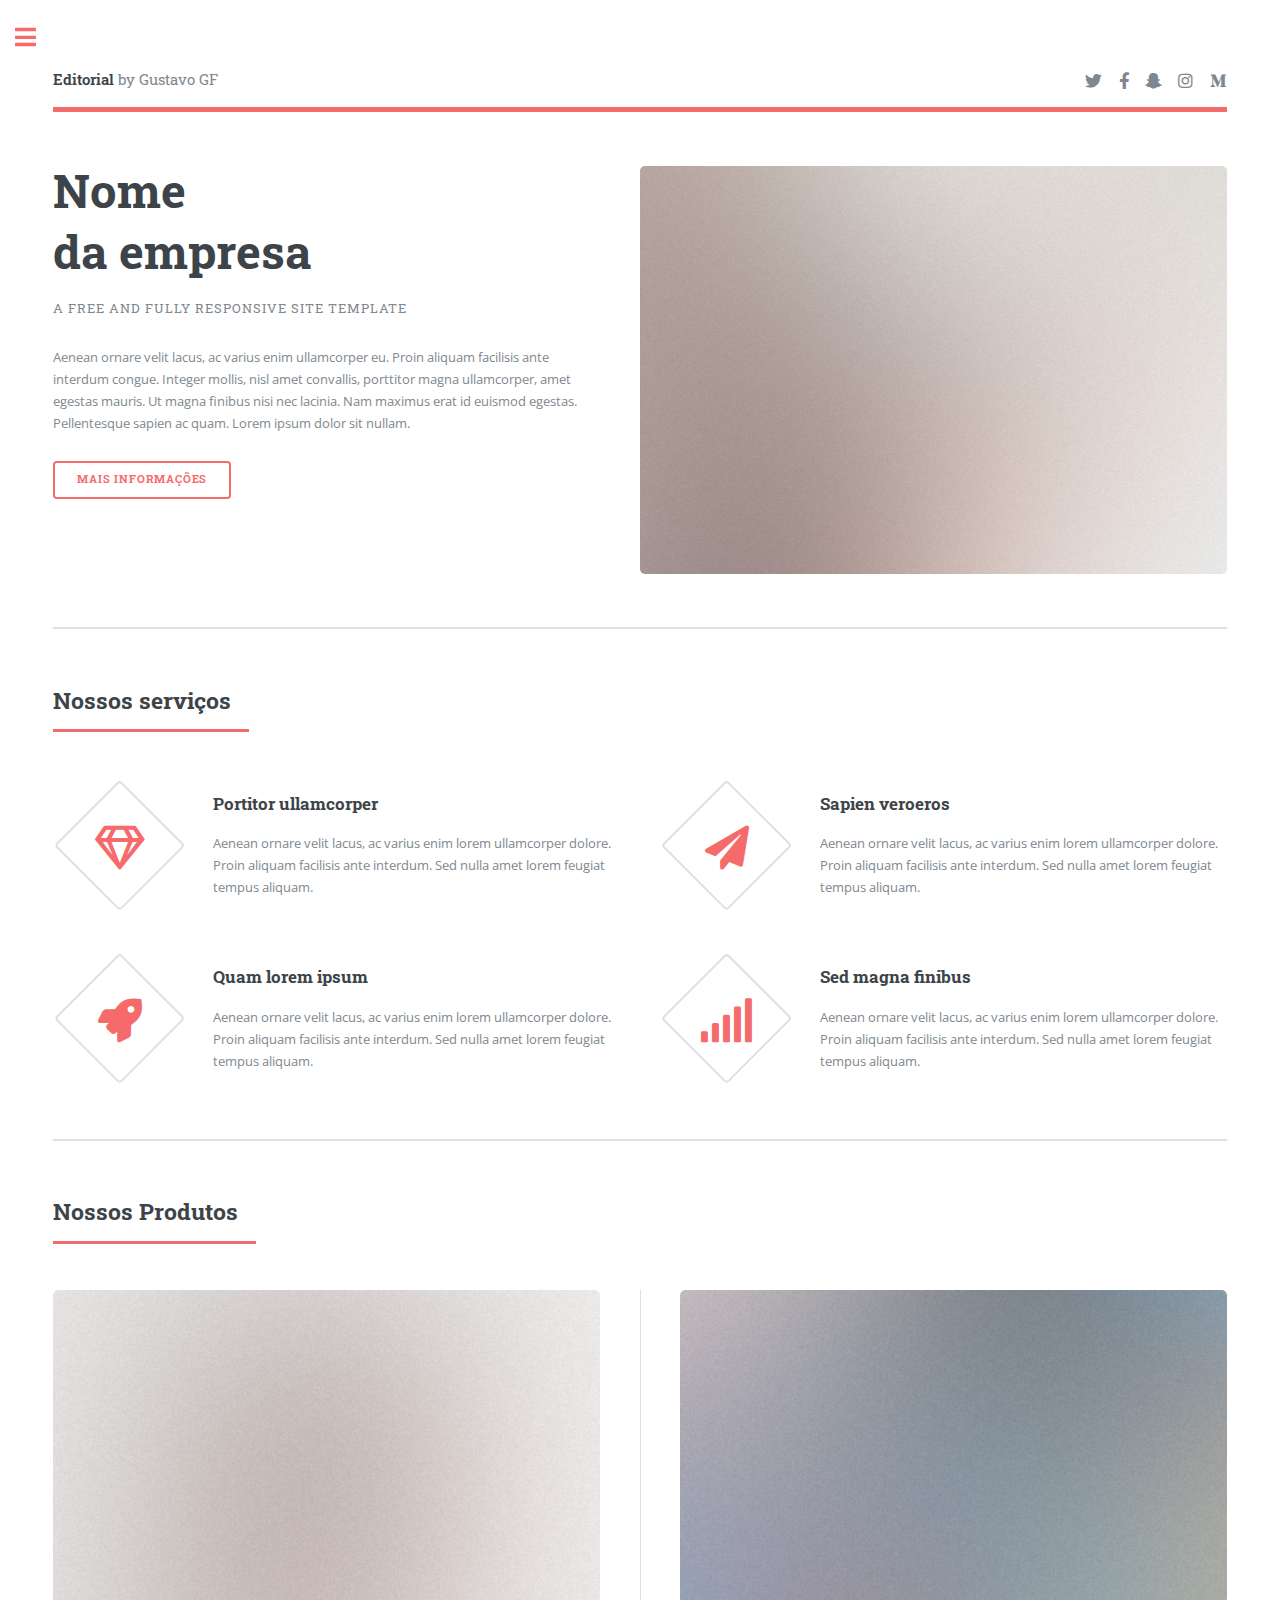
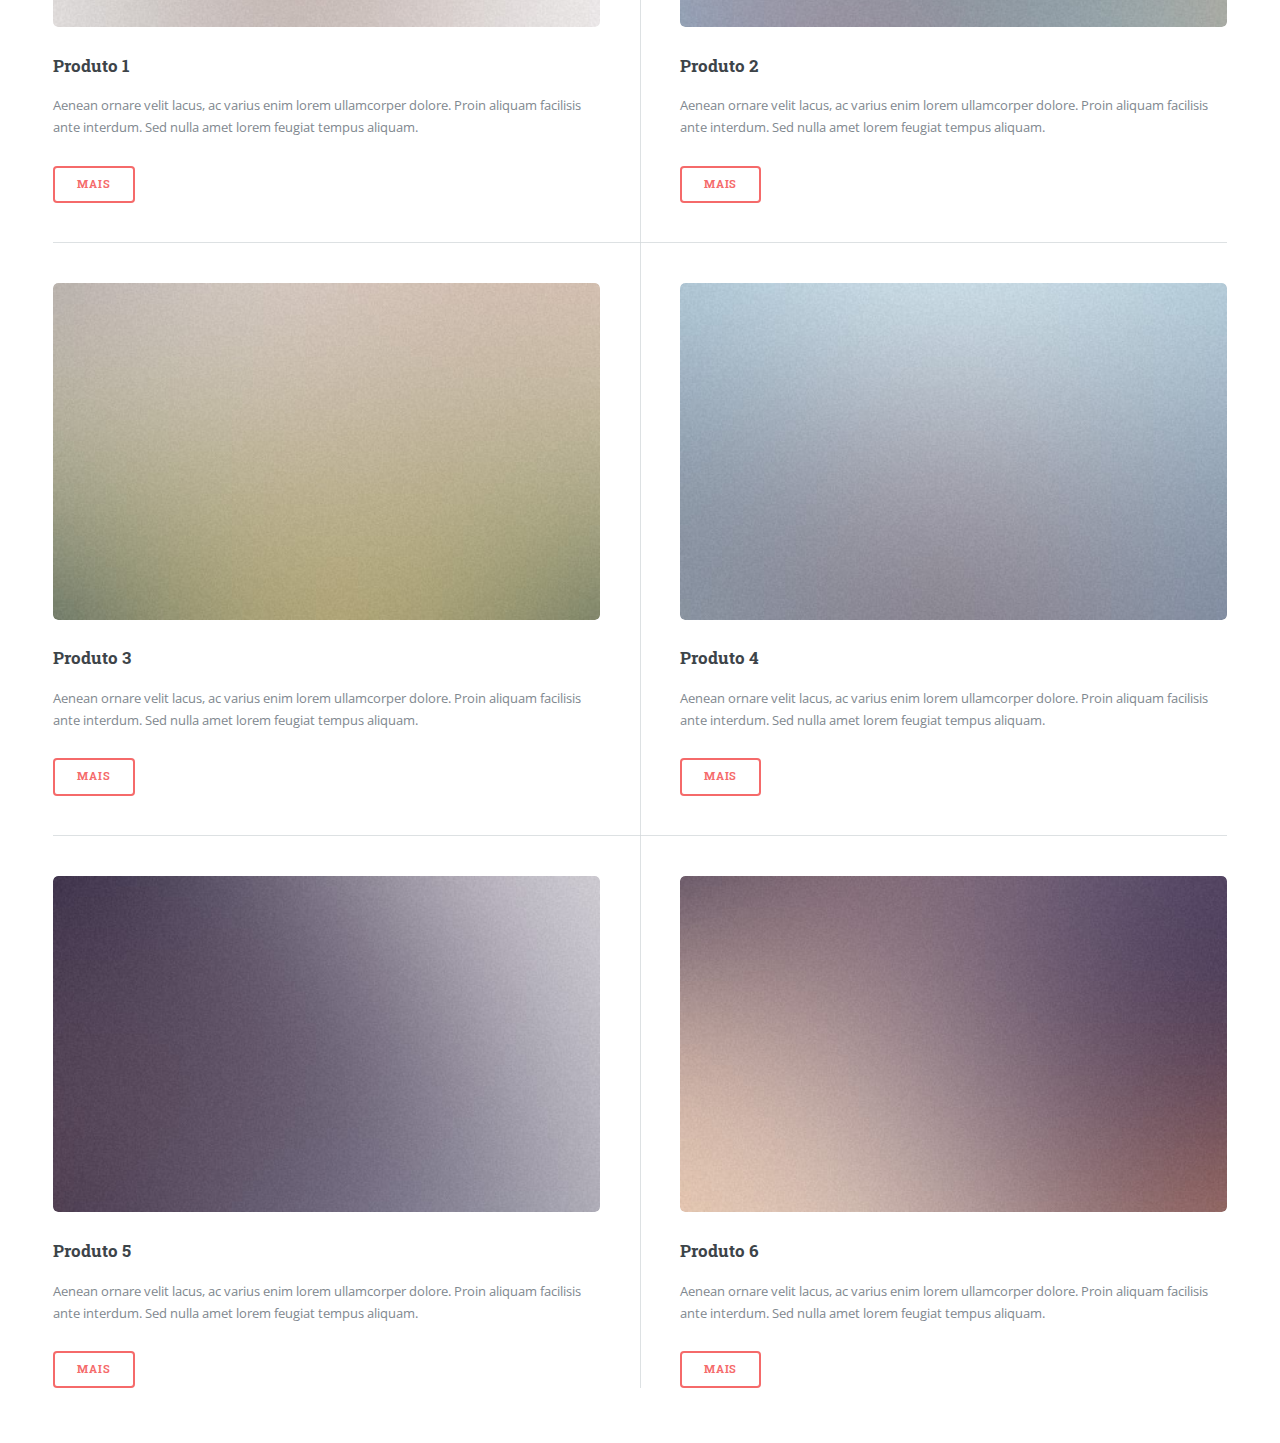
<file: index.html>
<!DOCTYPE html>

<html>
  <head>
    <title>Editorial</title>

    <meta charset="utf-8" />
    <meta
      name="viewport"
      content="width=device-width, initial-scale=1, user-scalable=no"
    />
    <link rel="stylesheet" href="assets/css/main.css" />
    <link rel="shortcut icon" type="image/png" href="images/g.png" />
  </head>

  <body class="is-preload">
    <div id="wrapper">
      <div id="main">
        <div class="inner">
          <header id="header">
            <a href="#" class="logo"
              ><strong>Editorial</strong> by Gustavo GF</a
            >

            <ul class="icons">
              <li>
                <a href="#" class="icon brands fa-twitter"
                  ><span class="label">Twitter</span></a
                >
              </li>
              <li>
                <a href="#" class="icon brands fa-facebook-f"
                  ><span class="label">Facebook</span></a
                >
              </li>
              <li>
                <a href="#" class="icon brands fa-snapchat-ghost"
                  ><span class="label">Snapchat</span></a
                >
              </li>
              <li>
                <a href="#" class="icon brands fa-instagram"
                  ><span class="label">Instagram</span></a
                >
              </li>
              <li>
                <a href="#" class="icon brands fa-medium-m"
                  ><span class="label">Medium</span></a
                >
              </li>
            </ul>
          </header>

          <section id="banner">
            <div class="content">
              <header>
                <h1>
                  Nome<br />
                  da empresa
                </h1>
                <p>A free and fully responsive site template</p>
              </header>

              <p>
                Aenean ornare velit lacus, ac varius enim ullamcorper eu. Proin
                aliquam facilisis ante interdum congue. Integer mollis, nisl
                amet convallis, porttitor magna ullamcorper, amet egestas
                mauris. Ut magna finibus nisi nec lacinia. Nam maximus erat id
                euismod egestas. Pellentesque sapien ac quam. Lorem ipsum dolor
                sit nullam.
              </p>

              <ul class="actions">
                <li><a href="#" class="button big">Mais informações</a></li>
              </ul>
            </div>

            <span class="image object">
              <img src="images/pic10.jpg" alt="" />
            </span>
          </section>

          <section>
            <header class="major">
              <h2>Nossos serviços</h2>
            </header>

            <div class="features">
              <article>
                <span class="icon fa-gem"></span>

                <div class="content">
                  <h3>Portitor ullamcorper</h3>
                  <p>
                    Aenean ornare velit lacus, ac varius enim lorem ullamcorper
                    dolore. Proin aliquam facilisis ante interdum. Sed nulla
                    amet lorem feugiat tempus aliquam.
                  </p>
                </div>
              </article>

              <article>
                <span class="icon solid fa-paper-plane"></span>

                <div class="content">
                  <h3>Sapien veroeros</h3>

                  <p>
                    Aenean ornare velit lacus, ac varius enim lorem ullamcorper
                    dolore. Proin aliquam facilisis ante interdum. Sed nulla
                    amet lorem feugiat tempus aliquam.
                  </p>
                </div>
              </article>

              <article>
                <span class="icon solid fa-rocket"></span>

                <div class="content">
                  <h3>Quam lorem ipsum</h3>

                  <p>
                    Aenean ornare velit lacus, ac varius enim lorem ullamcorper
                    dolore. Proin aliquam facilisis ante interdum. Sed nulla
                    amet lorem feugiat tempus aliquam.
                  </p>
                </div>
              </article>

              <article>
                <span class="icon solid fa-signal"></span>

                <div class="content">
                  <h3>Sed magna finibus</h3>

                  <p>
                    Aenean ornare velit lacus, ac varius enim lorem ullamcorper
                    dolore. Proin aliquam facilisis ante interdum. Sed nulla
                    amet lorem feugiat tempus aliquam.
                  </p>
                </div>
              </article>
            </div>
          </section>

          <section>
            <header class="major">
              <h2>Nossos Produtos</h2>
            </header>

            <div class="posts">
              <article>
                <a href="#" class="image"
                  ><img src="images/pic01.jpg" alt=""
                /></a>
                <h3>Produto 1</h3>
                <p>
                  Aenean ornare velit lacus, ac varius enim lorem ullamcorper
                  dolore. Proin aliquam facilisis ante interdum. Sed nulla amet
                  lorem feugiat tempus aliquam.
                </p>

                <ul class="actions">
                  <li><a href="#" class="button">Mais</a></li>
                </ul>
              </article>

              <article>
                <a href="#" class="image"
                  ><img src="images/pic02.jpg" alt=""
                /></a>
                <h3>Produto 2</h3>
                <p>
                  Aenean ornare velit lacus, ac varius enim lorem ullamcorper
                  dolore. Proin aliquam facilisis ante interdum. Sed nulla amet
                  lorem feugiat tempus aliquam.
                </p>

                <ul class="actions">
                  <li><a href="#" class="button">Mais</a></li>
                </ul>
              </article>

              <article>
                <a href="#" class="image"
                  ><img src="images/pic03.jpg" alt=""
                /></a>
                <h3>Produto 3</h3>
                <p>
                  Aenean ornare velit lacus, ac varius enim lorem ullamcorper
                  dolore. Proin aliquam facilisis ante interdum. Sed nulla amet
                  lorem feugiat tempus aliquam.
                </p>

                <ul class="actions">
                  <li><a href="#" class="button">Mais</a></li>
                </ul>
              </article>

              <article>
                <a href="#" class="image"
                  ><img src="images/pic04.jpg" alt=""
                /></a>
                <h3>Produto 4</h3>
                <p>
                  Aenean ornare velit lacus, ac varius enim lorem ullamcorper
                  dolore. Proin aliquam facilisis ante interdum. Sed nulla amet
                  lorem feugiat tempus aliquam.
                </p>

                <ul class="actions">
                  <li><a href="#" class="button">Mais</a></li>
                </ul>
              </article>

              <article>
                <a href="#" class="image"
                  ><img src="images/pic05.jpg" alt=""
                /></a>
                <h3>Produto 5</h3>
                <p>
                  Aenean ornare velit lacus, ac varius enim lorem ullamcorper
                  dolore. Proin aliquam facilisis ante interdum. Sed nulla amet
                  lorem feugiat tempus aliquam.
                </p>

                <ul class="actions">
                  <li><a href="#" class="button">Mais</a></li>
                </ul>
              </article>

              <article>
                <a href="#" class="image"
                  ><img src="images/pic06.jpg" alt=""
                /></a>
                <h3>Produto 6</h3>
                <p>
                  Aenean ornare velit lacus, ac varius enim lorem ullamcorper
                  dolore. Proin aliquam facilisis ante interdum. Sed nulla amet
                  lorem feugiat tempus aliquam.
                </p>

                <ul class="actions">
                  <li><a href="#" class="button">Mais</a></li>
                </ul>
              </article>
            </div>
          </section>
        </div>
      </div>

      <div id="sidebar">
        <div class="inner">
          <section id="search" class="alt">
            <form method="post" action="#">
              <input
                type="text"
                name="query"
                id="query"
                placeholder="Pesquise aqui"
              />
            </form>
          </section>

          <nav id="menu">
            <header class="major">
              <h2>Menu</h2>
            </header>

            <ul>
              <li><a href="index.html">Pagina inicial</a></li>
              <li><a href="generic.html">Sem nome</a></li>
              <li><a href="elements.html">Sem nome</a></li>

              <li>
                <span class="opener">Submenu</span>

                <ul>
                  <li><a href="#">Lugar Nenhum</a></li>
                  <li><a href="#">Lugar Nenhum</a></li>
                  <li><a href="#">Lugar Nenhum</a></li>
                  <li><a href="#">Lugar Nenhums</a></li>
                </ul>
              </li>

              <li><a href="#">Lugar Nenhum</a></li>
              <li><a href="#">Lugar Nenhum</a></li>

              <li>
                <span class="opener">Outro Submenu</span>
                <ul>
                  <li><a href="#">Lugar nenhum</a></li>
                  <li><a href="#">Lugar nenhum</a></li>
                  <li><a href="#">Lugar nenhum</a></li>
                  <li><a href="#">Lugar nenhum</a></li>
                </ul>
              </li>

              <li><a href="#">Lugar nenhum</a></li>
              <li><a href="#">Lugar nenhum</a></li>
              <li><a href="#">Lugar nenhum</a></li>
            </ul>
          </nav>

          <section>
            <header class="major">
              <h2>Outras coisas</h2>
            </header>

            <div class="mini-posts">
              <article>
                <a href="#" class="image"
                  ><img src="images/pic07.jpg" alt=""
                /></a>
                <p>
                  Aenean ornare velit lacus, ac varius enim lorem ullamcorper
                  dolore aliquam.
                </p>
              </article>

              <article>
                <a href="#" class="image"
                  ><img src="images/pic08.jpg" alt=""
                /></a>
                <p>
                  Aenean ornare velit lacus, ac varius enim lorem ullamcorper
                  dolore aliquam.
                </p>
              </article>

              <article>
                <a href="#" class="image"
                  ><img src="images/pic09.jpg" alt=""
                /></a>
                <p>
                  Aenean ornare velit lacus, ac varius enim lorem ullamcorper
                  dolore aliquam.
                </p>
              </article>
            </div>

            <ul class="actions">
              <li><a href="#" class="button">Ver mais</a></li>
            </ul>
          </section>

          <section>
            <header class="major">
              <h2>Entre em contato</h2>
            </header>

            <p>
              Sed varius enim lorem ullamcorper dolore aliquam aenean ornare
              velit lacus, ac varius enim lorem ullamcorper dolore. Proin sed
              aliquam facilisis ante interdum. Sed nulla amet lorem feugiat
              tempus aliquam.
            </p>

            <ul class="contact">
              <li class="icon solid fa-envelope">
                <a href="#">editorial@gmail.com</a>
              </li>
              <li class="icon solid fa-phone">(00) 00000-0000</li>
              <li class="icon solid fa-home">
                Rua ruazinha<br />
                Cidade tal, RS 00000-000
              </li>
            </ul>
          </section>

          <footer id="footer"></footer>
        </div>
      </div>
    </div>

    <script src="assets/js/jquery.min.js"></script>
    <script src="assets/js/browser.min.js"></script>
    <script src="assets/js/breakpoints.min.js"></script>
    <script src="assets/js/util.js"></script>
    <script src="assets/js/main.js"></script>
  </body>
</html>
</file>
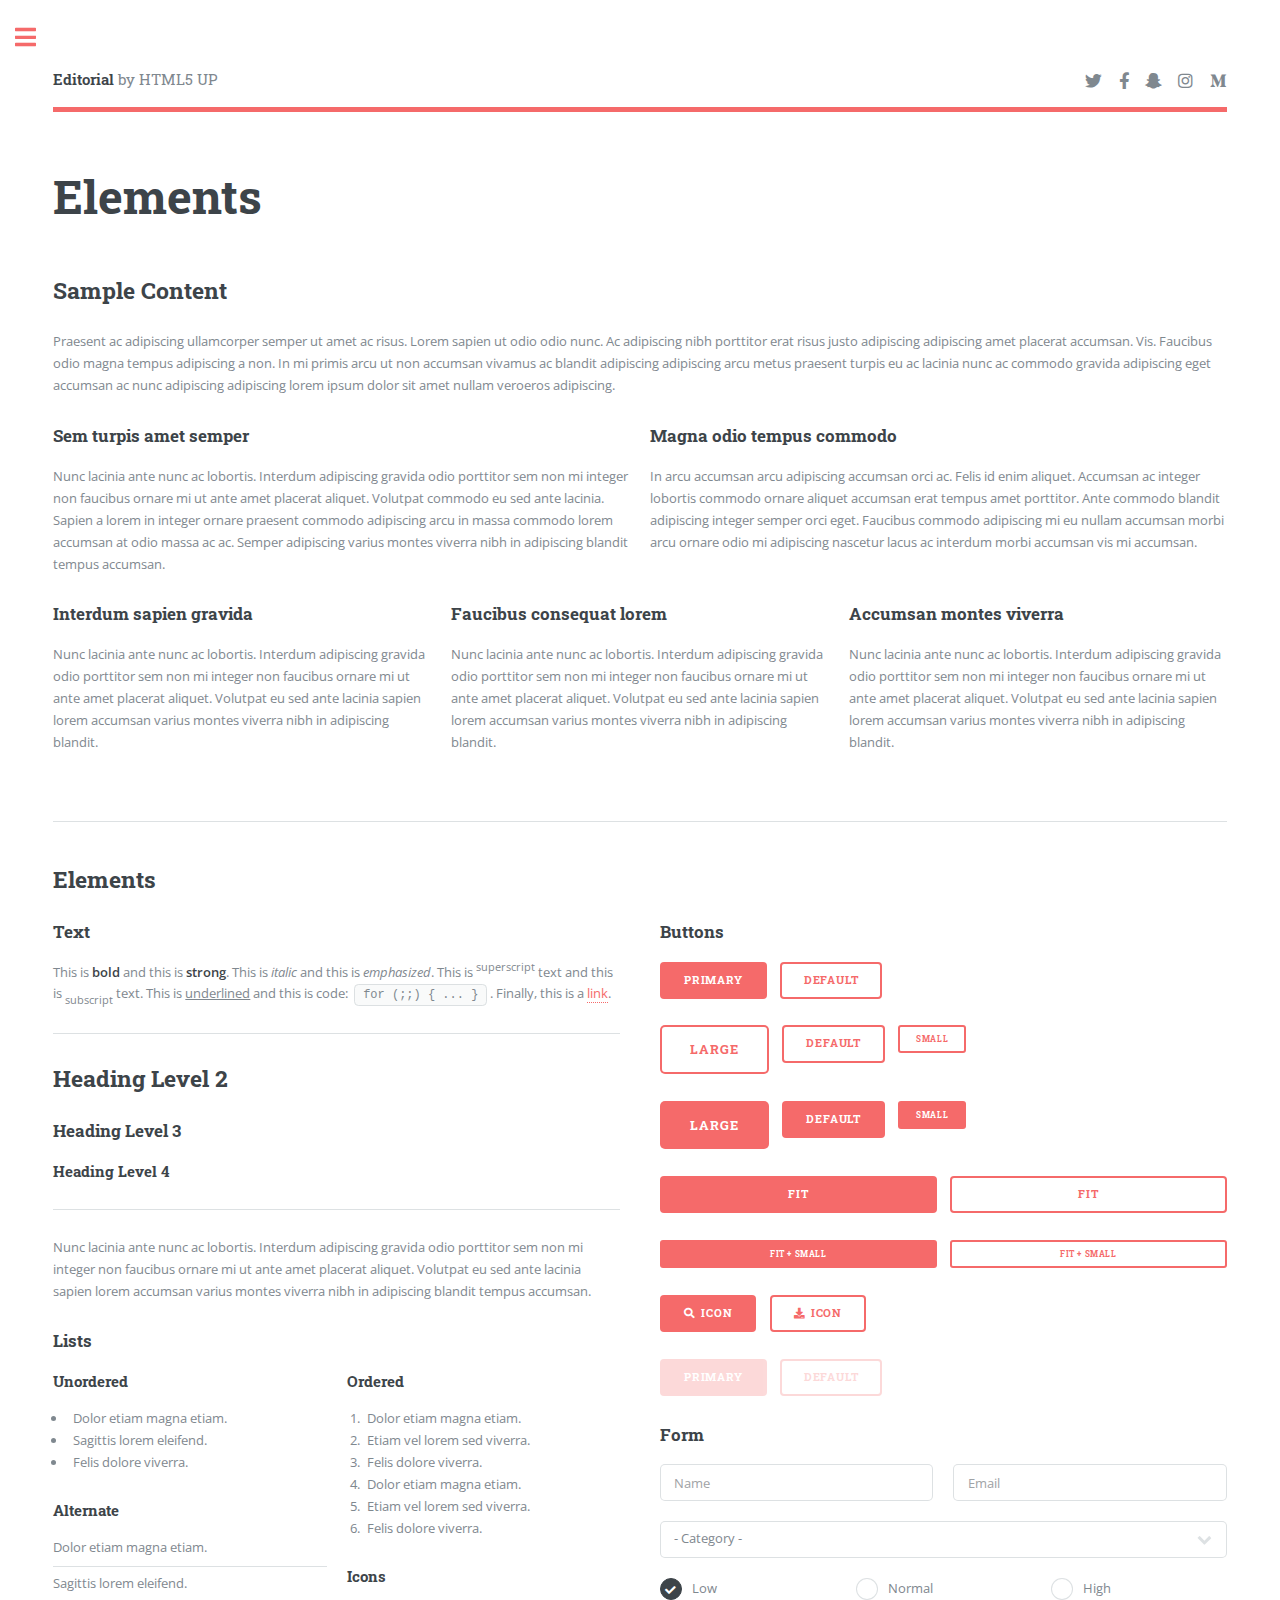
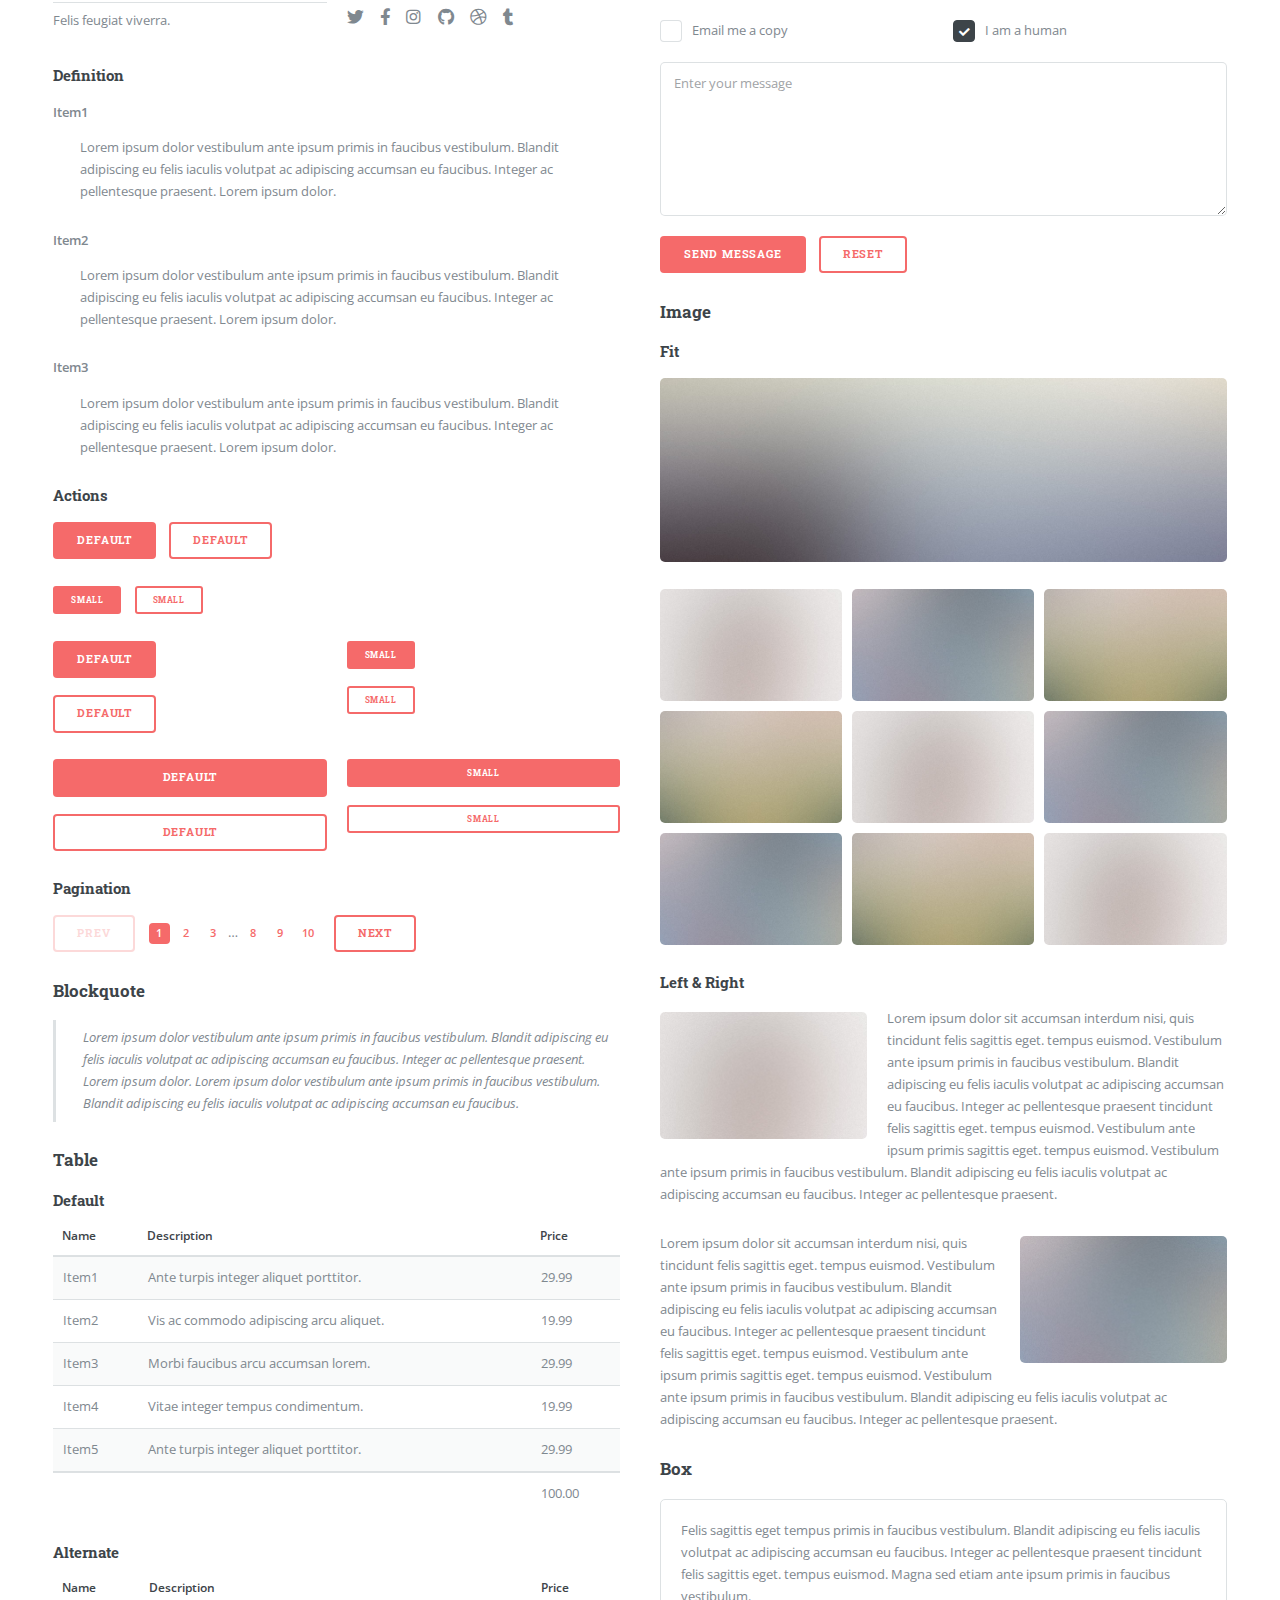
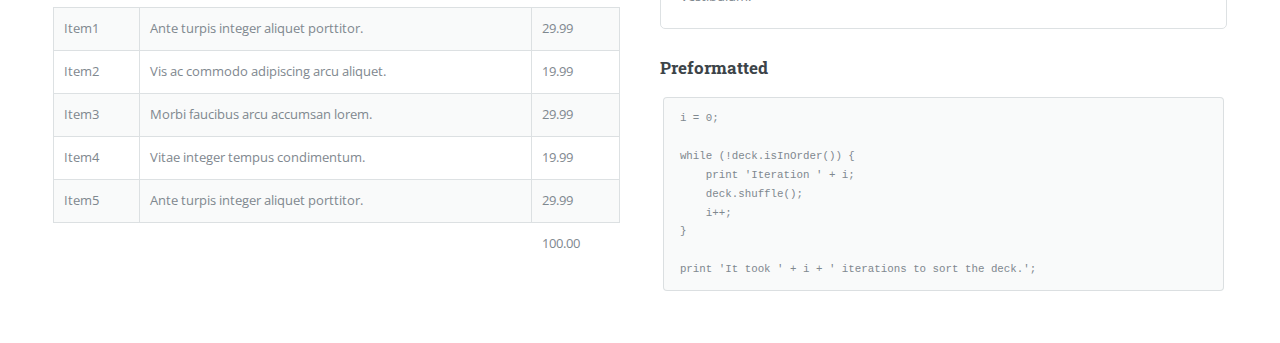
<file: elements.html>
<!DOCTYPE html>
<!--
	Editorial by HTML5 UP
	html5up.net | @ajlkn
	Free for personal and commercial use under the CCA 3.0 license (html5up.net/license)
-->
<html>
  <head>
    <title>Elements - Editorial by HTML5 UP</title>
    <meta charset="utf-8" />
    <meta
      name="viewport"
      content="width=device-width, initial-scale=1, user-scalable=no"
    />
    <link rel="stylesheet" href="assets/css/main.css" />
  </head>
  <body class="is-preload">
    <!-- Wrapper -->
    <div id="wrapper">
      <!-- Main -->
      <div id="main">
        <div class="inner">
          <!-- Header -->
          <header id="header">
            <a href="index.html" class="logo"
              ><strong>Editorial</strong> by HTML5 UP</a
            >
            <ul class="icons">
              <li>
                <a href="#" class="icon brands fa-twitter"
                  ><span class="label">Twitter</span></a
                >
              </li>
              <li>
                <a href="#" class="icon brands fa-facebook-f"
                  ><span class="label">Facebook</span></a
                >
              </li>
              <li>
                <a href="#" class="icon brands fa-snapchat-ghost"
                  ><span class="label">Snapchat</span></a
                >
              </li>
              <li>
                <a href="#" class="icon brands fa-instagram"
                  ><span class="label">Instagram</span></a
                >
              </li>
              <li>
                <a href="#" class="icon brands fa-medium-m"
                  ><span class="label">Medium</span></a
                >
              </li>
            </ul>
          </header>

          <!-- Content -->
          <section>
            <header class="main">
              <h1>Elements</h1>
            </header>

            <!-- Content -->
            <h2 id="content">Sample Content</h2>
            <p>
              Praesent ac adipiscing ullamcorper semper ut amet ac risus. Lorem
              sapien ut odio odio nunc. Ac adipiscing nibh porttitor erat risus
              justo adipiscing adipiscing amet placerat accumsan. Vis. Faucibus
              odio magna tempus adipiscing a non. In mi primis arcu ut non
              accumsan vivamus ac blandit adipiscing adipiscing arcu metus
              praesent turpis eu ac lacinia nunc ac commodo gravida adipiscing
              eget accumsan ac nunc adipiscing adipiscing lorem ipsum dolor sit
              amet nullam veroeros adipiscing.
            </p>
            <div class="row">
              <div class="col-6 col-12-small">
                <h3>Sem turpis amet semper</h3>
                <p>
                  Nunc lacinia ante nunc ac lobortis. Interdum adipiscing
                  gravida odio porttitor sem non mi integer non faucibus ornare
                  mi ut ante amet placerat aliquet. Volutpat commodo eu sed ante
                  lacinia. Sapien a lorem in integer ornare praesent commodo
                  adipiscing arcu in massa commodo lorem accumsan at odio massa
                  ac ac. Semper adipiscing varius montes viverra nibh in
                  adipiscing blandit tempus accumsan.
                </p>
              </div>
              <div class="col-6 col-12-small">
                <h3>Magna odio tempus commodo</h3>
                <p>
                  In arcu accumsan arcu adipiscing accumsan orci ac. Felis id
                  enim aliquet. Accumsan ac integer lobortis commodo ornare
                  aliquet accumsan erat tempus amet porttitor. Ante commodo
                  blandit adipiscing integer semper orci eget. Faucibus commodo
                  adipiscing mi eu nullam accumsan morbi arcu ornare odio mi
                  adipiscing nascetur lacus ac interdum morbi accumsan vis mi
                  accumsan.
                </p>
              </div>
              <!-- Break -->
              <div class="col-4 col-12-medium">
                <h3>Interdum sapien gravida</h3>
                <p>
                  Nunc lacinia ante nunc ac lobortis. Interdum adipiscing
                  gravida odio porttitor sem non mi integer non faucibus ornare
                  mi ut ante amet placerat aliquet. Volutpat eu sed ante lacinia
                  sapien lorem accumsan varius montes viverra nibh in adipiscing
                  blandit.
                </p>
              </div>
              <div class="col-4 col-12-medium">
                <h3>Faucibus consequat lorem</h3>
                <p>
                  Nunc lacinia ante nunc ac lobortis. Interdum adipiscing
                  gravida odio porttitor sem non mi integer non faucibus ornare
                  mi ut ante amet placerat aliquet. Volutpat eu sed ante lacinia
                  sapien lorem accumsan varius montes viverra nibh in adipiscing
                  blandit.
                </p>
              </div>
              <div class="col-4 col-12-medium">
                <h3>Accumsan montes viverra</h3>
                <p>
                  Nunc lacinia ante nunc ac lobortis. Interdum adipiscing
                  gravida odio porttitor sem non mi integer non faucibus ornare
                  mi ut ante amet placerat aliquet. Volutpat eu sed ante lacinia
                  sapien lorem accumsan varius montes viverra nibh in adipiscing
                  blandit.
                </p>
              </div>
            </div>

            <hr class="major" />

            <!-- Elements -->
            <h2 id="elements">Elements</h2>
            <div class="row gtr-200">
              <div class="col-6 col-12-medium">
                <!-- Text stuff -->
                <h3>Text</h3>
                <p>
                  This is <b>bold</b> and this is <strong>strong</strong>. This
                  is <i>italic</i> and this is <em>emphasized</em>. This is
                  <sup>superscript</sup> text and this is
                  <sub>subscript</sub> text. This is <u>underlined</u> and this
                  is code: <code>for (;;) { ... }</code>. Finally, this is a
                  <a href="#">link</a>.
                </p>
                <hr />
                <h2>Heading Level 2</h2>
                <h3>Heading Level 3</h3>
                <h4>Heading Level 4</h4>
                <hr />
                <p>
                  Nunc lacinia ante nunc ac lobortis. Interdum adipiscing
                  gravida odio porttitor sem non mi integer non faucibus ornare
                  mi ut ante amet placerat aliquet. Volutpat eu sed ante lacinia
                  sapien lorem accumsan varius montes viverra nibh in adipiscing
                  blandit tempus accumsan.
                </p>

                <!-- Lists -->
                <h3>Lists</h3>
                <div class="row">
                  <div class="col-6 col-12-small">
                    <h4>Unordered</h4>
                    <ul>
                      <li>Dolor etiam magna etiam.</li>
                      <li>Sagittis lorem eleifend.</li>
                      <li>Felis dolore viverra.</li>
                    </ul>

                    <h4>Alternate</h4>
                    <ul class="alt">
                      <li>Dolor etiam magna etiam.</li>
                      <li>Sagittis lorem eleifend.</li>
                      <li>Felis feugiat viverra.</li>
                    </ul>
                  </div>
                  <div class="col-6 col-12-small">
                    <h4>Ordered</h4>
                    <ol>
                      <li>Dolor etiam magna etiam.</li>
                      <li>Etiam vel lorem sed viverra.</li>
                      <li>Felis dolore viverra.</li>
                      <li>Dolor etiam magna etiam.</li>
                      <li>Etiam vel lorem sed viverra.</li>
                      <li>Felis dolore viverra.</li>
                    </ol>

                    <h4>Icons</h4>
                    <ul class="icons">
                      <li>
                        <a href="#" class="icon brands fa-twitter"
                          ><span class="label">Twitter</span></a
                        >
                      </li>
                      <li>
                        <a href="#" class="icon brands fa-facebook-f"
                          ><span class="label">Facebook</span></a
                        >
                      </li>
                      <li>
                        <a href="#" class="icon brands fa-instagram"
                          ><span class="label">Instagram</span></a
                        >
                      </li>
                      <li>
                        <a href="#" class="icon brands fa-github"
                          ><span class="label">Github</span></a
                        >
                      </li>
                      <li>
                        <a href="#" class="icon brands fa-dribbble"
                          ><span class="label">Dribbble</span></a
                        >
                      </li>
                      <li>
                        <a href="#" class="icon brands fa-tumblr"
                          ><span class="label">Tumblr</span></a
                        >
                      </li>
                    </ul>
                  </div>
                </div>
                <h4>Definition</h4>
                <dl>
                  <dt>Item1</dt>
                  <dd>
                    <p>
                      Lorem ipsum dolor vestibulum ante ipsum primis in faucibus
                      vestibulum. Blandit adipiscing eu felis iaculis volutpat
                      ac adipiscing accumsan eu faucibus. Integer ac
                      pellentesque praesent. Lorem ipsum dolor.
                    </p>
                  </dd>
                  <dt>Item2</dt>
                  <dd>
                    <p>
                      Lorem ipsum dolor vestibulum ante ipsum primis in faucibus
                      vestibulum. Blandit adipiscing eu felis iaculis volutpat
                      ac adipiscing accumsan eu faucibus. Integer ac
                      pellentesque praesent. Lorem ipsum dolor.
                    </p>
                  </dd>
                  <dt>Item3</dt>
                  <dd>
                    <p>
                      Lorem ipsum dolor vestibulum ante ipsum primis in faucibus
                      vestibulum. Blandit adipiscing eu felis iaculis volutpat
                      ac adipiscing accumsan eu faucibus. Integer ac
                      pellentesque praesent. Lorem ipsum dolor.
                    </p>
                  </dd>
                </dl>

                <h4>Actions</h4>
                <ul class="actions">
                  <li><a href="#" class="button primary">Default</a></li>
                  <li><a href="#" class="button">Default</a></li>
                </ul>
                <ul class="actions small">
                  <li><a href="#" class="button primary small">Small</a></li>
                  <li><a href="#" class="button small">Small</a></li>
                </ul>
                <div class="row">
                  <div class="col-6 col-12-small">
                    <ul class="actions stacked">
                      <li><a href="#" class="button primary">Default</a></li>
                      <li><a href="#" class="button">Default</a></li>
                    </ul>
                  </div>
                  <div class="col-6 col-12-small">
                    <ul class="actions stacked">
                      <li>
                        <a href="#" class="button primary small">Small</a>
                      </li>
                      <li><a href="#" class="button small">Small</a></li>
                    </ul>
                  </div>
                  <div class="col-6 col-12-small">
                    <ul class="actions stacked">
                      <li>
                        <a href="#" class="button primary fit">Default</a>
                      </li>
                      <li><a href="#" class="button fit">Default</a></li>
                    </ul>
                  </div>
                  <div class="col-6 col-12-small">
                    <ul class="actions stacked">
                      <li>
                        <a href="#" class="button primary small fit">Small</a>
                      </li>
                      <li><a href="#" class="button small fit">Small</a></li>
                    </ul>
                  </div>
                </div>

                <h4>Pagination</h4>
                <ul class="pagination">
                  <li><span class="button disabled">Prev</span></li>
                  <li><a href="#" class="page active">1</a></li>
                  <li><a href="#" class="page">2</a></li>
                  <li><a href="#" class="page">3</a></li>
                  <li><span>&hellip;</span></li>
                  <li><a href="#" class="page">8</a></li>
                  <li><a href="#" class="page">9</a></li>
                  <li><a href="#" class="page">10</a></li>
                  <li><a href="#" class="button">Next</a></li>
                </ul>

                <!-- Blockquote -->
                <h3>Blockquote</h3>
                <blockquote>
                  Lorem ipsum dolor vestibulum ante ipsum primis in faucibus
                  vestibulum. Blandit adipiscing eu felis iaculis volutpat ac
                  adipiscing accumsan eu faucibus. Integer ac pellentesque
                  praesent. Lorem ipsum dolor. Lorem ipsum dolor vestibulum ante
                  ipsum primis in faucibus vestibulum. Blandit adipiscing eu
                  felis iaculis volutpat ac adipiscing accumsan eu faucibus.
                </blockquote>

                <!-- Table -->
                <h3>Table</h3>

                <h4>Default</h4>
                <div class="table-wrapper">
                  <table>
                    <thead>
                      <tr>
                        <th>Name</th>
                        <th>Description</th>
                        <th>Price</th>
                      </tr>
                    </thead>
                    <tbody>
                      <tr>
                        <td>Item1</td>
                        <td>Ante turpis integer aliquet porttitor.</td>
                        <td>29.99</td>
                      </tr>
                      <tr>
                        <td>Item2</td>
                        <td>Vis ac commodo adipiscing arcu aliquet.</td>
                        <td>19.99</td>
                      </tr>
                      <tr>
                        <td>Item3</td>
                        <td>Morbi faucibus arcu accumsan lorem.</td>
                        <td>29.99</td>
                      </tr>
                      <tr>
                        <td>Item4</td>
                        <td>Vitae integer tempus condimentum.</td>
                        <td>19.99</td>
                      </tr>
                      <tr>
                        <td>Item5</td>
                        <td>Ante turpis integer aliquet porttitor.</td>
                        <td>29.99</td>
                      </tr>
                    </tbody>
                    <tfoot>
                      <tr>
                        <td colspan="2"></td>
                        <td>100.00</td>
                      </tr>
                    </tfoot>
                  </table>
                </div>

                <h4>Alternate</h4>
                <div class="table-wrapper">
                  <table class="alt">
                    <thead>
                      <tr>
                        <th>Name</th>
                        <th>Description</th>
                        <th>Price</th>
                      </tr>
                    </thead>
                    <tbody>
                      <tr>
                        <td>Item1</td>
                        <td>Ante turpis integer aliquet porttitor.</td>
                        <td>29.99</td>
                      </tr>
                      <tr>
                        <td>Item2</td>
                        <td>Vis ac commodo adipiscing arcu aliquet.</td>
                        <td>19.99</td>
                      </tr>
                      <tr>
                        <td>Item3</td>
                        <td>Morbi faucibus arcu accumsan lorem.</td>
                        <td>29.99</td>
                      </tr>
                      <tr>
                        <td>Item4</td>
                        <td>Vitae integer tempus condimentum.</td>
                        <td>19.99</td>
                      </tr>
                      <tr>
                        <td>Item5</td>
                        <td>Ante turpis integer aliquet porttitor.</td>
                        <td>29.99</td>
                      </tr>
                    </tbody>
                    <tfoot>
                      <tr>
                        <td colspan="2"></td>
                        <td>100.00</td>
                      </tr>
                    </tfoot>
                  </table>
                </div>
              </div>
              <div class="col-6 col-12-medium">
                <!-- Buttons -->
                <h3>Buttons</h3>
                <ul class="actions">
                  <li><a href="#" class="button primary">Primary</a></li>
                  <li><a href="#" class="button">Default</a></li>
                </ul>
                <ul class="actions">
                  <li><a href="#" class="button large">Large</a></li>
                  <li><a href="#" class="button">Default</a></li>
                  <li><a href="#" class="button small">Small</a></li>
                </ul>
                <ul class="actions">
                  <li><a href="#" class="button primary large">Large</a></li>
                  <li><a href="#" class="button primary">Default</a></li>
                  <li><a href="#" class="button primary small">Small</a></li>
                </ul>
                <ul class="actions fit">
                  <li><a href="#" class="button primary fit">Fit</a></li>
                  <li><a href="#" class="button fit">Fit</a></li>
                </ul>
                <ul class="actions fit small">
                  <li>
                    <a href="#" class="button primary fit small">Fit + Small</a>
                  </li>
                  <li><a href="#" class="button fit small">Fit + Small</a></li>
                </ul>
                <ul class="actions">
                  <li>
                    <a href="#" class="button primary icon solid fa-search"
                      >Icon</a
                    >
                  </li>
                  <li>
                    <a href="#" class="button icon solid fa-download">Icon</a>
                  </li>
                </ul>
                <ul class="actions">
                  <li><span class="button primary disabled">Primary</span></li>
                  <li><span class="button disabled">Default</span></li>
                </ul>

                <!-- Form -->
                <h3>Form</h3>

                <form method="post" action="#">
                  <div class="row gtr-uniform">
                    <div class="col-6 col-12-xsmall">
                      <input
                        type="text"
                        name="demo-name"
                        id="demo-name"
                        value=""
                        placeholder="Name"
                      />
                    </div>
                    <div class="col-6 col-12-xsmall">
                      <input
                        type="email"
                        name="demo-email"
                        id="demo-email"
                        value=""
                        placeholder="Email"
                      />
                    </div>
                    <!-- Break -->
                    <div class="col-12">
                      <select name="demo-category" id="demo-category">
                        <option value="">- Category -</option>
                        <option value="1">Manufacturing</option>
                        <option value="1">Shipping</option>
                        <option value="1">Administration</option>
                        <option value="1">Human Resources</option>
                      </select>
                    </div>
                    <!-- Break -->
                    <div class="col-4 col-12-small">
                      <input
                        type="radio"
                        id="demo-priority-low"
                        name="demo-priority"
                        checked
                      />
                      <label for="demo-priority-low">Low</label>
                    </div>
                    <div class="col-4 col-12-small">
                      <input
                        type="radio"
                        id="demo-priority-normal"
                        name="demo-priority"
                      />
                      <label for="demo-priority-normal">Normal</label>
                    </div>
                    <div class="col-4 col-12-small">
                      <input
                        type="radio"
                        id="demo-priority-high"
                        name="demo-priority"
                      />
                      <label for="demo-priority-high">High</label>
                    </div>
                    <!-- Break -->
                    <div class="col-6 col-12-small">
                      <input type="checkbox" id="demo-copy" name="demo-copy" />
                      <label for="demo-copy">Email me a copy</label>
                    </div>
                    <div class="col-6 col-12-small">
                      <input
                        type="checkbox"
                        id="demo-human"
                        name="demo-human"
                        checked
                      />
                      <label for="demo-human">I am a human</label>
                    </div>
                    <!-- Break -->
                    <div class="col-12">
                      <textarea
                        name="demo-message"
                        id="demo-message"
                        placeholder="Enter your message"
                        rows="6"
                      ></textarea>
                    </div>
                    <!-- Break -->
                    <div class="col-12">
                      <ul class="actions">
                        <li>
                          <input
                            type="submit"
                            value="Send Message"
                            class="primary"
                          />
                        </li>
                        <li><input type="reset" value="Reset" /></li>
                      </ul>
                    </div>
                  </div>
                </form>

                <!-- Image -->
                <h3>Image</h3>

                <h4>Fit</h4>
                <span class="image fit"
                  ><img src="images/pic11.jpg" alt=""
                /></span>
                <div class="box alt">
                  <div class="row gtr-50 gtr-uniform">
                    <div class="col-4">
                      <span class="image fit"
                        ><img src="images/pic01.jpg" alt=""
                      /></span>
                    </div>
                    <div class="col-4">
                      <span class="image fit"
                        ><img src="images/pic02.jpg" alt=""
                      /></span>
                    </div>
                    <div class="col-4">
                      <span class="image fit"
                        ><img src="images/pic03.jpg" alt=""
                      /></span>
                    </div>
                    <!-- Break -->
                    <div class="col-4">
                      <span class="image fit"
                        ><img src="images/pic03.jpg" alt=""
                      /></span>
                    </div>
                    <div class="col-4">
                      <span class="image fit"
                        ><img src="images/pic01.jpg" alt=""
                      /></span>
                    </div>
                    <div class="col-4">
                      <span class="image fit"
                        ><img src="images/pic02.jpg" alt=""
                      /></span>
                    </div>
                    <!-- Break -->
                    <div class="col-4">
                      <span class="image fit"
                        ><img src="images/pic02.jpg" alt=""
                      /></span>
                    </div>
                    <div class="col-4">
                      <span class="image fit"
                        ><img src="images/pic03.jpg" alt=""
                      /></span>
                    </div>
                    <div class="col-4">
                      <span class="image fit"
                        ><img src="images/pic01.jpg" alt=""
                      /></span>
                    </div>
                  </div>
                </div>

                <h4>Left &amp; Right</h4>
                <p>
                  <span class="image left"
                    ><img src="images/pic01.jpg" alt="" /></span
                  >Lorem ipsum dolor sit accumsan interdum nisi, quis tincidunt
                  felis sagittis eget. tempus euismod. Vestibulum ante ipsum
                  primis in faucibus vestibulum. Blandit adipiscing eu felis
                  iaculis volutpat ac adipiscing accumsan eu faucibus. Integer
                  ac pellentesque praesent tincidunt felis sagittis eget. tempus
                  euismod. Vestibulum ante ipsum primis sagittis eget. tempus
                  euismod. Vestibulum ante ipsum primis in faucibus vestibulum.
                  Blandit adipiscing eu felis iaculis volutpat ac adipiscing
                  accumsan eu faucibus. Integer ac pellentesque praesent.
                </p>
                <p>
                  <span class="image right"
                    ><img src="images/pic02.jpg" alt="" /></span
                  >Lorem ipsum dolor sit accumsan interdum nisi, quis tincidunt
                  felis sagittis eget. tempus euismod. Vestibulum ante ipsum
                  primis in faucibus vestibulum. Blandit adipiscing eu felis
                  iaculis volutpat ac adipiscing accumsan eu faucibus. Integer
                  ac pellentesque praesent tincidunt felis sagittis eget. tempus
                  euismod. Vestibulum ante ipsum primis sagittis eget. tempus
                  euismod. Vestibulum ante ipsum primis in faucibus vestibulum.
                  Blandit adipiscing eu felis iaculis volutpat ac adipiscing
                  accumsan eu faucibus. Integer ac pellentesque praesent.
                </p>

                <!-- Box -->
                <h3>Box</h3>
                <div class="box">
                  <p>
                    Felis sagittis eget tempus primis in faucibus vestibulum.
                    Blandit adipiscing eu felis iaculis volutpat ac adipiscing
                    accumsan eu faucibus. Integer ac pellentesque praesent
                    tincidunt felis sagittis eget. tempus euismod. Magna sed
                    etiam ante ipsum primis in faucibus vestibulum.
                  </p>
                </div>

                <!-- Preformatted Code -->
                <h3>Preformatted</h3>
                <pre><code>i = 0;

while (!deck.isInOrder()) {
    print 'Iteration ' + i;
    deck.shuffle();
    i++;
}

print 'It took ' + i + ' iterations to sort the deck.';
</code></pre>
              </div>
            </div>
          </section>
        </div>
      </div>

      <!-- Sidebar -->
      <div id="sidebar">
        <div class="inner">
          <!-- Search -->
          <section id="search" class="alt">
            <form method="post" action="#">
              <input type="text" name="query" id="query" placeholder="Search" />
            </form>
          </section>

          <!-- Menu -->
          <nav id="menu">
            <header class="major">
              <h2>Menu</h2>
            </header>
            <ul>
              <li><a href="index.html">Homepage</a></li>
              <li><a href="generic.html">Generic</a></li>
              <li><a href="elements.html">Elements</a></li>
              <li>
                <span class="opener">Submenu</span>
                <ul>
                  <li><a href="#">Lorem Dolor</a></li>
                  <li><a href="#">Ipsum Adipiscing</a></li>
                  <li><a href="#">Tempus Magna</a></li>
                  <li><a href="#">Feugiat Veroeros</a></li>
                </ul>
              </li>
              <li><a href="#">Etiam Dolore</a></li>
              <li><a href="#">Adipiscing</a></li>
              <li>
                <span class="opener">Another Submenu</span>
                <ul>
                  <li><a href="#">Lorem Dolor</a></li>
                  <li><a href="#">Ipsum Adipiscing</a></li>
                  <li><a href="#">Tempus Magna</a></li>
                  <li><a href="#">Feugiat Veroeros</a></li>
                </ul>
              </li>
              <li><a href="#">Maximus Erat</a></li>
              <li><a href="#">Sapien Mauris</a></li>
              <li><a href="#">Amet Lacinia</a></li>
            </ul>
          </nav>

          <!-- Section -->
          <section>
            <header class="major">
              <h2>Ante interdum</h2>
            </header>
            <div class="mini-posts">
              <article>
                <a href="#" class="image"
                  ><img src="images/pic07.jpg" alt=""
                /></a>
                <p>
                  Aenean ornare velit lacus, ac varius enim lorem ullamcorper
                  dolore aliquam.
                </p>
              </article>
              <article>
                <a href="#" class="image"
                  ><img src="images/pic08.jpg" alt=""
                /></a>
                <p>
                  Aenean ornare velit lacus, ac varius enim lorem ullamcorper
                  dolore aliquam.
                </p>
              </article>
              <article>
                <a href="#" class="image"
                  ><img src="images/pic09.jpg" alt=""
                /></a>
                <p>
                  Aenean ornare velit lacus, ac varius enim lorem ullamcorper
                  dolore aliquam.
                </p>
              </article>
            </div>
            <ul class="actions">
              <li><a href="#" class="button">More</a></li>
            </ul>
          </section>

          <!-- Section -->
          <section>
            <header class="major">
              <h2>Get in touch</h2>
            </header>
            <p>
              Sed varius enim lorem ullamcorper dolore aliquam aenean ornare
              velit lacus, ac varius enim lorem ullamcorper dolore. Proin sed
              aliquam facilisis ante interdum. Sed nulla amet lorem feugiat
              tempus aliquam.
            </p>
            <ul class="contact">
              <li class="icon solid fa-envelope">
                <a href="#">editorial@gmail.com</a>
              </li>
              <li class="icon solid fa-phone">(00) 00000-0000</li>
              <li class="icon solid fa-home">
                Rua ruazinha<br />
                Cidade tal, RS 00000-000
              </li>
            </ul>
          </section>

          <!-- Footer -->
          <footer id="footer"></footer>
        </div>
      </div>
    </div>

    <!-- Scripts -->
    <script src="assets/js/jquery.min.js"></script>
    <script src="assets/js/browser.min.js"></script>
    <script src="assets/js/breakpoints.min.js"></script>
    <script src="assets/js/util.js"></script>
    <script src="assets/js/main.js"></script>
  </body>
</html>
</file>
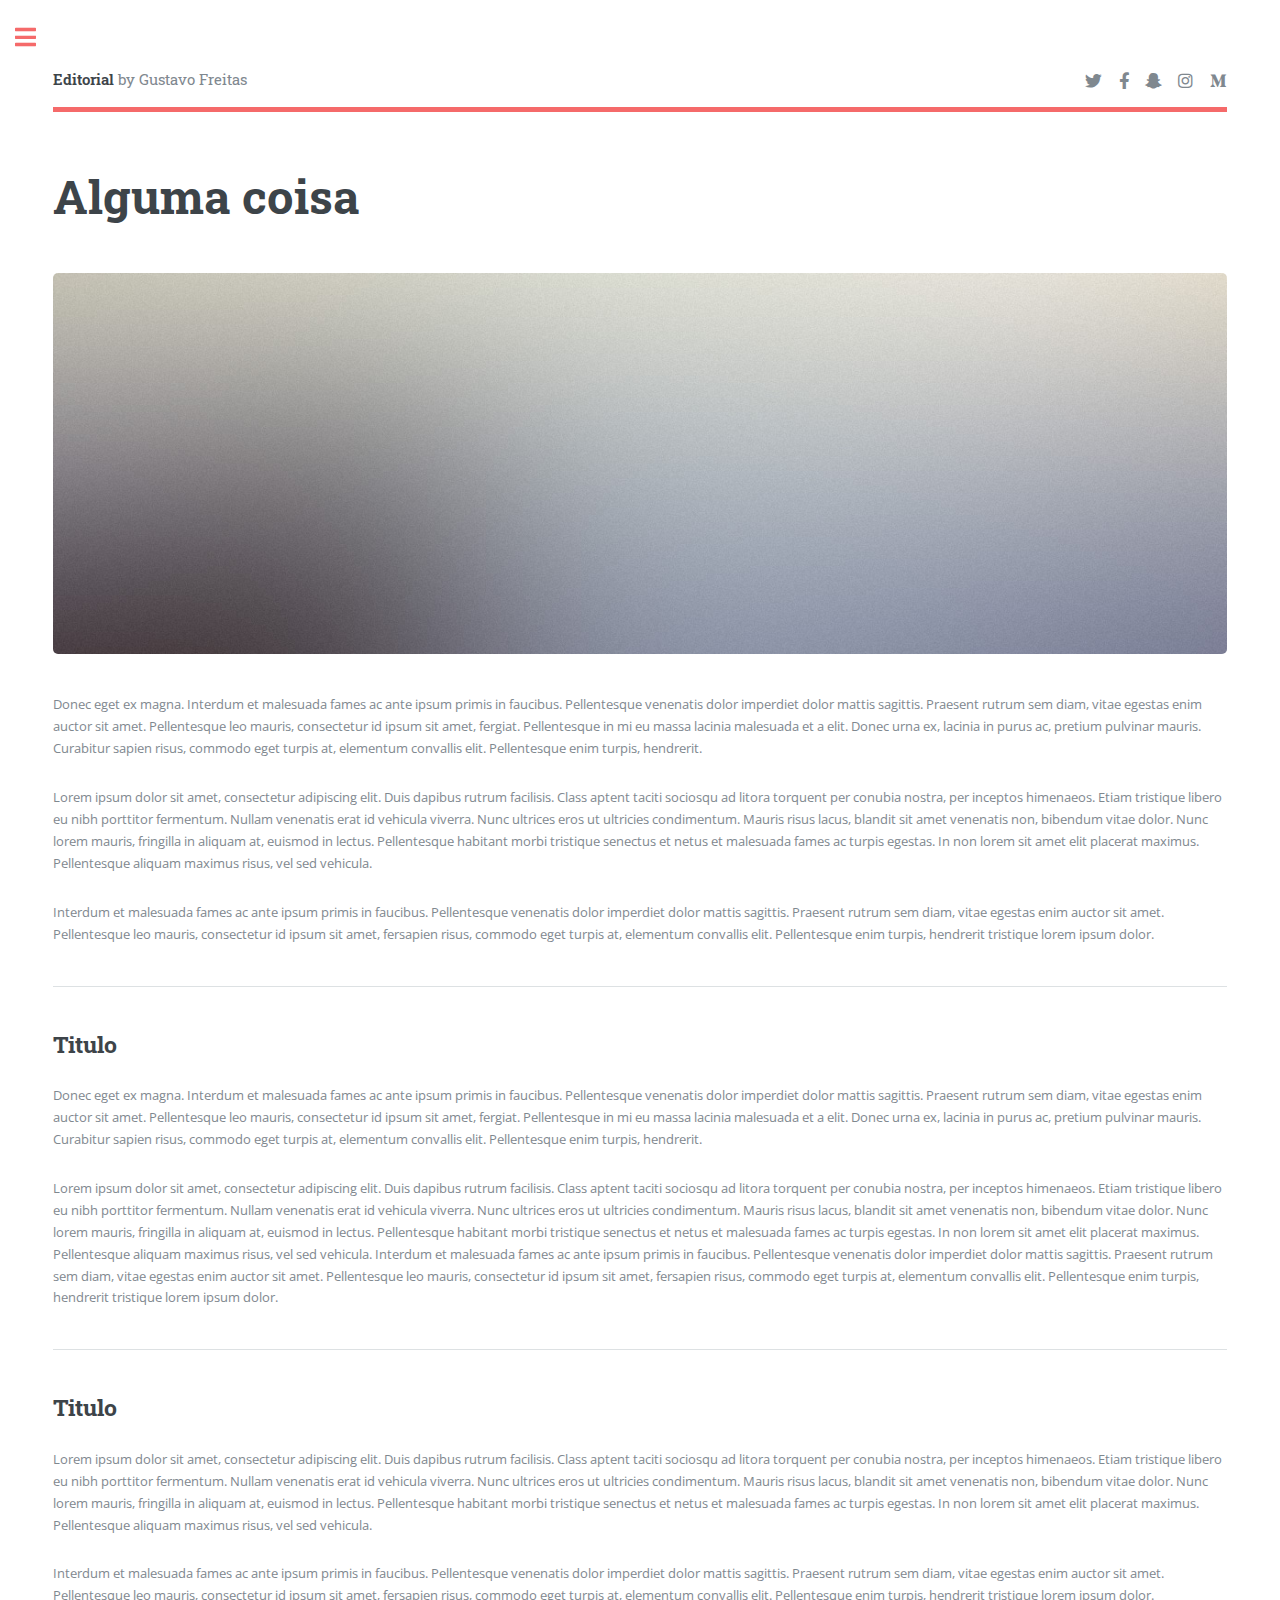
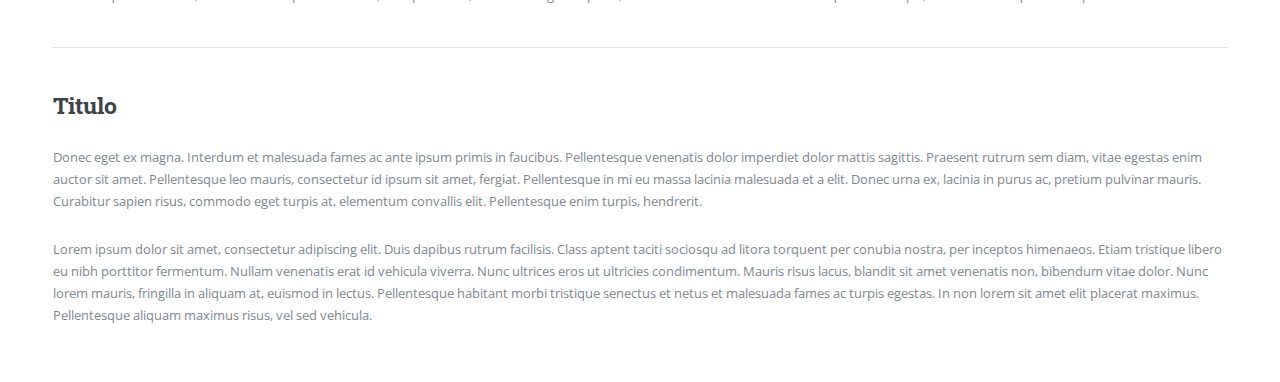
<file: generic.html>
<!DOCTYPE html>

<html>
  <head>
    <title>Editorial</title>

    <meta charset="utf-8" />
    <meta
      name="viewport"
      content="width=device-width, initial-scale=1, user-scalable=no"
    />
    <link rel="stylesheet" href="assets/css/main.css" />
  </head>

  <body class="is-preload">
    <div id="wrapper">
      <div id="main">
        <div class="inner">
          <header id="header">
            <a href="index.html" class="logo"
              ><strong>Editorial</strong> by Gustavo Freitas</a
            >

            <ul class="icons">
              <li>
                <a href="#" class="icon brands fa-twitter"
                  ><span class="label">Twitter</span></a
                >
              </li>
              <li>
                <a href="#" class="icon brands fa-facebook-f"
                  ><span class="label">Facebook</span></a
                >
              </li>
              <li>
                <a href="#" class="icon brands fa-snapchat-ghost"
                  ><span class="label">Snapchat</span></a
                >
              </li>
              <li>
                <a href="#" class="icon brands fa-instagram"
                  ><span class="label">Instagram</span></a
                >
              </li>
              <li>
                <a href="#" class="icon brands fa-medium-m"
                  ><span class="label">Medium</span></a
                >
              </li>
            </ul>
          </header>

          <section>
            <header class="main">
              <h1>Alguma coisa</h1>
            </header>

            <span class="image main"
              ><img src="images/pic11.jpg" alt=""
            /></span>

            <p>
              Donec eget ex magna. Interdum et malesuada fames ac ante ipsum
              primis in faucibus. Pellentesque venenatis dolor imperdiet dolor
              mattis sagittis. Praesent rutrum sem diam, vitae egestas enim
              auctor sit amet. Pellentesque leo mauris, consectetur id ipsum sit
              amet, fergiat. Pellentesque in mi eu massa lacinia malesuada et a
              elit. Donec urna ex, lacinia in purus ac, pretium pulvinar mauris.
              Curabitur sapien risus, commodo eget turpis at, elementum
              convallis elit. Pellentesque enim turpis, hendrerit.
            </p>
            <p>
              Lorem ipsum dolor sit amet, consectetur adipiscing elit. Duis
              dapibus rutrum facilisis. Class aptent taciti sociosqu ad litora
              torquent per conubia nostra, per inceptos himenaeos. Etiam
              tristique libero eu nibh porttitor fermentum. Nullam venenatis
              erat id vehicula viverra. Nunc ultrices eros ut ultricies
              condimentum. Mauris risus lacus, blandit sit amet venenatis non,
              bibendum vitae dolor. Nunc lorem mauris, fringilla in aliquam at,
              euismod in lectus. Pellentesque habitant morbi tristique senectus
              et netus et malesuada fames ac turpis egestas. In non lorem sit
              amet elit placerat maximus. Pellentesque aliquam maximus risus,
              vel sed vehicula.
            </p>
            <p>
              Interdum et malesuada fames ac ante ipsum primis in faucibus.
              Pellentesque venenatis dolor imperdiet dolor mattis sagittis.
              Praesent rutrum sem diam, vitae egestas enim auctor sit amet.
              Pellentesque leo mauris, consectetur id ipsum sit amet, fersapien
              risus, commodo eget turpis at, elementum convallis elit.
              Pellentesque enim turpis, hendrerit tristique lorem ipsum dolor.
            </p>

            <hr class="major" />

            <h2>Titulo</h2>
            <p>
              Donec eget ex magna. Interdum et malesuada fames ac ante ipsum
              primis in faucibus. Pellentesque venenatis dolor imperdiet dolor
              mattis sagittis. Praesent rutrum sem diam, vitae egestas enim
              auctor sit amet. Pellentesque leo mauris, consectetur id ipsum sit
              amet, fergiat. Pellentesque in mi eu massa lacinia malesuada et a
              elit. Donec urna ex, lacinia in purus ac, pretium pulvinar mauris.
              Curabitur sapien risus, commodo eget turpis at, elementum
              convallis elit. Pellentesque enim turpis, hendrerit.
            </p>
            <p>
              Lorem ipsum dolor sit amet, consectetur adipiscing elit. Duis
              dapibus rutrum facilisis. Class aptent taciti sociosqu ad litora
              torquent per conubia nostra, per inceptos himenaeos. Etiam
              tristique libero eu nibh porttitor fermentum. Nullam venenatis
              erat id vehicula viverra. Nunc ultrices eros ut ultricies
              condimentum. Mauris risus lacus, blandit sit amet venenatis non,
              bibendum vitae dolor. Nunc lorem mauris, fringilla in aliquam at,
              euismod in lectus. Pellentesque habitant morbi tristique senectus
              et netus et malesuada fames ac turpis egestas. In non lorem sit
              amet elit placerat maximus. Pellentesque aliquam maximus risus,
              vel sed vehicula. Interdum et malesuada fames ac ante ipsum primis
              in faucibus. Pellentesque venenatis dolor imperdiet dolor mattis
              sagittis. Praesent rutrum sem diam, vitae egestas enim auctor sit
              amet. Pellentesque leo mauris, consectetur id ipsum sit amet,
              fersapien risus, commodo eget turpis at, elementum convallis elit.
              Pellentesque enim turpis, hendrerit tristique lorem ipsum dolor.
            </p>

            <hr class="major" />

            <h2>Titulo</h2>
            <p>
              Lorem ipsum dolor sit amet, consectetur adipiscing elit. Duis
              dapibus rutrum facilisis. Class aptent taciti sociosqu ad litora
              torquent per conubia nostra, per inceptos himenaeos. Etiam
              tristique libero eu nibh porttitor fermentum. Nullam venenatis
              erat id vehicula viverra. Nunc ultrices eros ut ultricies
              condimentum. Mauris risus lacus, blandit sit amet venenatis non,
              bibendum vitae dolor. Nunc lorem mauris, fringilla in aliquam at,
              euismod in lectus. Pellentesque habitant morbi tristique senectus
              et netus et malesuada fames ac turpis egestas. In non lorem sit
              amet elit placerat maximus. Pellentesque aliquam maximus risus,
              vel sed vehicula.
            </p>
            <p>
              Interdum et malesuada fames ac ante ipsum primis in faucibus.
              Pellentesque venenatis dolor imperdiet dolor mattis sagittis.
              Praesent rutrum sem diam, vitae egestas enim auctor sit amet.
              Pellentesque leo mauris, consectetur id ipsum sit amet, fersapien
              risus, commodo eget turpis at, elementum convallis elit.
              Pellentesque enim turpis, hendrerit tristique lorem ipsum dolor.
            </p>

            <hr class="major" />

            <h2>Titulo</h2>
            <p>
              Donec eget ex magna. Interdum et malesuada fames ac ante ipsum
              primis in faucibus. Pellentesque venenatis dolor imperdiet dolor
              mattis sagittis. Praesent rutrum sem diam, vitae egestas enim
              auctor sit amet. Pellentesque leo mauris, consectetur id ipsum sit
              amet, fergiat. Pellentesque in mi eu massa lacinia malesuada et a
              elit. Donec urna ex, lacinia in purus ac, pretium pulvinar mauris.
              Curabitur sapien risus, commodo eget turpis at, elementum
              convallis elit. Pellentesque enim turpis, hendrerit.
            </p>
            <p>
              Lorem ipsum dolor sit amet, consectetur adipiscing elit. Duis
              dapibus rutrum facilisis. Class aptent taciti sociosqu ad litora
              torquent per conubia nostra, per inceptos himenaeos. Etiam
              tristique libero eu nibh porttitor fermentum. Nullam venenatis
              erat id vehicula viverra. Nunc ultrices eros ut ultricies
              condimentum. Mauris risus lacus, blandit sit amet venenatis non,
              bibendum vitae dolor. Nunc lorem mauris, fringilla in aliquam at,
              euismod in lectus. Pellentesque habitant morbi tristique senectus
              et netus et malesuada fames ac turpis egestas. In non lorem sit
              amet elit placerat maximus. Pellentesque aliquam maximus risus,
              vel sed vehicula.
            </p>
          </section>
        </div>
      </div>

      <div id="sidebar">
        <div class="inner">
          <section id="search" class="alt">
            <form method="post" action="#">
              <input
                type="text"
                name="query"
                id="query"
                placeholder="Pesquise aqui"
              />
            </form>
          </section>

          <nav id="menu">
            <header class="major">
              <h2>Menu</h2>
            </header>

            <ul>
              <li><a href="index.html">Pagina Inicial</a></li>
              <li><a href="generic.html">Sem nome</a></li>
              <li><a href="elements.html">Sem nome</a></li>

              <li>
                <span class="opener">Submenu</span>
                <ul>
                  <li><a href="#">Lugar nenhum</a></li>
                  <li><a href="#">Lugar nenhum</a></li>
                  <li><a href="#">Lugar nenhum</a></li>
                  <li><a href="#">Lugar nenhum</a></li>
                </ul>
              </li>

              <li><a href="#">Lugar nenhum</a></li>
              <li><a href="#">Lugar nenhum</a></li>

              <li>
                <span class="opener">Outro Submenu</span>
                <ul>
                  <li><a href="#">Lugar nenhum</a></li>
                  <li><a href="#">Lugar nenhum</a></li>
                  <li><a href="#">Lugar nenhum</a></li>
                  <li><a href="#">Lugar nenhum</a></li>
                </ul>
              </li>

              <li><a href="#">Lugar nenhum</a></li>
              <li><a href="#">Lugar nenhum</a></li>
              <li><a href="#">Lugar nenhum</a></li>
            </ul>
          </nav>

          <section>
            <header class="major">
              <h2>Outros assuntos</h2>
            </header>

            <div class="mini-posts">
              <article>
                <a href="#" class="image"
                  ><img src="images/pic07.jpg" alt=""
                /></a>
                <p>
                  Aenean ornare velit lacus, ac varius enim lorem ullamcorper
                  dolore aliquam.
                </p>
              </article>

              <article>
                <a href="#" class="image"
                  ><img src="images/pic08.jpg" alt=""
                /></a>
                <p>
                  Aenean ornare velit lacus, ac varius enim lorem ullamcorper
                  dolore aliquam.
                </p>
              </article>

              <article>
                <a href="#" class="image"
                  ><img src="images/pic09.jpg" alt=""
                /></a>
                <p>
                  Aenean ornare velit lacus, ac varius enim lorem ullamcorper
                  dolore aliquam.
                </p>
              </article>
            </div>

            <ul class="actions">
              <li><a href="#" class="button">Mais</a></li>
            </ul>
          </section>

          <section>
            <header class="major">
              <h2>Entre em contato</h2>
            </header>

            <p>
              Sed varius enim lorem ullamcorper dolore aliquam aenean ornare
              velit lacus, ac varius enim lorem ullamcorper dolore. Proin sed
              aliquam facilisis ante interdum. Sed nulla amet lorem feugiat
              tempus aliquam.
            </p>

            <ul class="contact">
              <li class="icon solid fa-envelope">
                <a href="#">editorial@gmail.com</a>
              </li>
              <li class="icon solid fa-phone">(00) 00000-0000</li>
              <li class="icon solid fa-home">
                Rua ruazinha<br />CIdade tal, RS 00000-000
              </li>
            </ul>
          </section>

          <footer id="footer"></footer>
        </div>
      </div>
    </div>

    <script src="assets/js/jquery.min.js"></script>
    <script src="assets/js/browser.min.js"></script>
    <script src="assets/js/breakpoints.min.js"></script>
    <script src="assets/js/util.js"></script>
    <script src="assets/js/main.js"></script>
  </body>
</html>
</file>
<file: assets/css/main.css>
@import url(fontawesome-all.min.css);
@import url("https://fonts.googleapis.com/css?family=Open+Sans:400,600,400italic,600italic|Roboto+Slab:400,700");

html, body, div, span, applet, object,
iframe, h1, h2, h3, h4, h5, h6, p, blockquote,
pre, a, abbr, acronym, address, big, cite,
code, del, dfn, em, img, ins, kbd, q, s, samp,
small, strike, strong, sub, sup, tt, var, b,
u, i, center, dl, dt, dd, ol, ul, li, fieldset,
form, label, legend, table, caption, tbody,
tfoot, thead, tr, th, td, article, aside,
canvas, details, embed, figure, figcaption,
footer, header, hgroup, menu, nav, output, ruby,
section, summary, time, mark, audio, video {
  margin: 0;
  padding: 0;
  border: 0;
  font-size: 100%;
  font: inherit;
  vertical-align: baseline; }

article, aside, details, figcaption, figure,
footer, header, hgroup, menu, nav, section {
  display: block; }

body {
  line-height: 1; }

ol, ul {
  list-style: none; }

blockquote, q {
  quotes: none; }
  blockquote:before, blockquote:after, q:before, q:after {
    content: '';
    content: none; }

table {
  border-collapse: collapse;
  border-spacing: 0; }

body {
  -webkit-text-size-adjust: none; }

mark {
  background-color: transparent;
  color: inherit; }

input::-moz-focus-inner {
  border: 0;
  padding: 0; }

input, select, textarea {
  -moz-appearance: none;
  -webkit-appearance: none;
  -ms-appearance: none;
  appearance: none; }

/* Basic */

@-ms-viewport {
  width: device-width; }

body {
  -ms-overflow-style: scrollbar; }

@media screen and (max-width: 480px) {
  html, body {
    min-width: 320px; } }

html {
  box-sizing: border-box; }

*, *:before, *:after {
  box-sizing: inherit; }

body {
  background: #ffffff; }
  body.is-preload *, body.is-preload *:before, body.is-preload *:after, body.is-resizing *, body.is-resizing *:before, body.is-resizing *:after {
    -moz-animation: none !important;
    -webkit-animation: none !important;
    -ms-animation: none !important;
    animation: none !important;
    -moz-transition: none !important;
    -webkit-transition: none !important;
    -ms-transition: none !important;
    transition: none !important; }

/* Type */
body, input, select, textarea {
  color: #7f888f;
  font-family: "Open Sans", sans-serif;
  font-size: 13pt;
  font-weight: 400;
  line-height: 1.65; }
  @media screen and (max-width: 1680px) {
    body, input, select, textarea {
      font-size: 11pt; } }
  @media screen and (max-width: 1280px) {
    body, input, select, textarea {
      font-size: 10pt; } }
  @media screen and (max-width: 360px) {
    body, input, select, textarea {
      font-size: 9pt; } }

a {
  -moz-transition: color 0.2s ease-in-out, border-bottom-color 0.2s ease-in-out;
  -webkit-transition: color 0.2s ease-in-out, border-bottom-color 0.2s ease-in-out;
  -ms-transition: color 0.2s ease-in-out, border-bottom-color 0.2s ease-in-out;
  transition: color 0.2s ease-in-out, border-bottom-color 0.2s ease-in-out;
  border-bottom: dotted 1px;
  color: #f56a6a;
  text-decoration: none; }
  a:hover {
    border-bottom-color: #f56a6a;
    color: #f56a6a !important; }
    a:hover strong {
      color: inherit; }

strong, b {
  color: #3d4449;
  font-weight: 600; }

em, i {
  font-style: italic; }

p {
  margin: 0 0 2em 0; }

h1, h2, h3, h4, h5, h6 {
  color: #3d4449;
  font-family: "Roboto Slab", serif;
  font-weight: 700;
  line-height: 1.5;
  margin: 0 0 1em 0; }
  h1 a, h2 a, h3 a, h4 a, h5 a, h6 a {
    color: inherit;
    text-decoration: none;
    border-bottom: 0; }

h1 {
  font-size: 4em;
  margin: 0 0 0.5em 0;
  line-height: 1.3; }

h2 {
  font-size: 1.75em; }

h3 {
  font-size: 1.25em; }

h4 {
  font-size: 1.1em; }

h5 {
  font-size: 0.9em; }

h6 {
  font-size: 0.7em; }

@media screen and (max-width: 1680px) {
  h1 {
    font-size: 3.5em; } }

@media screen and (max-width: 980px) {
  h1 {
    font-size: 3.25em; } }

@media screen and (max-width: 736px) {
  h1 {
    font-size: 2em;
    line-height: 1.4; }
  h2 {
    font-size: 1.5em; } }

sub {
  font-size: 0.8em;
  position: relative;
  top: 0.5em; }

sup {
  font-size: 0.8em;
  position: relative;
  top: -0.5em; }

blockquote {
  border-left: solid 3px rgba(210, 215, 217, 0.75);
  font-style: italic;
  margin: 0 0 2em 0;
  padding: 0.5em 0 0.5em 2em; }

code {
  background: rgba(230, 235, 237, 0.25);
  border-radius: 0.375em;
  border: solid 1px rgba(210, 215, 217, 0.75);
  font-family: "Courier New", monospace;
  font-size: 0.9em;
  margin: 0 0.25em;
  padding: 0.25em 0.65em; }

pre {
  -webkit-overflow-scrolling: touch;
  font-family: "Courier New", monospace;
  font-size: 0.9em;
  margin: 0 0 2em 0; }
  pre code {
    display: block;
    line-height: 1.75;
    padding: 1em 1.5em;
    overflow-x: auto; }

hr {
  border: 0;
  border-bottom: solid 1px rgba(210, 215, 217, 0.75);
  margin: 2em 0; }
  hr.major {
    margin: 3em 0; }

.align-left {
  text-align: left; }

.align-center {
  text-align: center; }

.align-right {
  text-align: right; }

/* Row */
.row {
  display: flex;
  flex-wrap: wrap;
  box-sizing: border-box;
  align-items: stretch; }

.row > * {
  box-sizing: border-box; }

.row.gtr-uniform > * > :last-child {
   margin-bottom: 0; }

 .row.aln-left {
   justify-content: flex-start; }

.row.aln-center {
justify-content: center; }

.row.aln-right {
justify-content: flex-end; }

.row.aln-top {
 align-items: flex-start; }

.row.aln-middle {
  align-items: center; }

.row.aln-bottom {
  align-items: flex-end; }

.row > .imp {
  order: -1; }

.row > .col-1 {
 width: 8.33333%; }

.row > .off-1 {
  margin-left: 8.33333%; }

.row > .col-2 {
 width: 16.66667%; }

.row > .off-2 {
margin-left: 16.66667%; }

.row > .col-3 {
 width: 25%; }

.row > .off-3 {
 margin-left: 25%; }

.row > .col-4 {
  width: 33.33333%; }

.row > .off-4 {
 margin-left: 33.33333%; }

.row > .col-5 {
width: 41.66667%; }

.row > .off-5 {
  margin-left: 41.66667%; }

.row > .col-6 {
width: 50%; }

.row > .off-6 {
  margin-left: 50%; }

.row > .col-7 {
 width: 58.33333%; }

.row > .off-7 {
   margin-left: 58.33333%; }

.row > .col-8 {
  width: 66.66667%; }

 .row > .off-8 {
   margin-left: 66.66667%; }

.row > .col-9 {
   width: 75%; }

.row > .off-9 {
  margin-left: 75%; }

.row > .col-10 {
  width: 83.33333%; }

.row > .off-10 {
  margin-left: 83.33333%; }

.row > .col-11 {
  width: 91.66667%; }

.row > .off-11 {
    margin-left: 91.66667%; }

.row > .col-12 {
  width: 100%; }

.row > .off-12 {
  margin-left: 100%; }

.row.gtr-0 {
  margin-top: 0;
  margin-left: 0em; }

.row.gtr-0 > * {
  padding: 0 0 0 0em; }

.row.gtr-0.gtr-uniform {
  margin-top: 0em; }

.row.gtr-0.gtr-uniform > * {
  padding-top: 0em; }

.row.gtr-25 {
  margin-top: 0;
  margin-left: -0.375em; }

.row.gtr-25 > * {
  padding: 0 0 0 0.375em; }

.row.gtr-25.gtr-uniform {
  margin-top: -0.375em; }

.row.gtr-25.gtr-uniform > * {
  padding-top: 0.375em; }

.row.gtr-50 {
  margin-top: 0;
   margin-left: -0.75em; }

.row.gtr-50 > * {
  padding: 0 0 0 0.75em; }

.row.gtr-50.gtr-uniform {
  margin-top: -0.75em; }

.row.gtr-50.gtr-uniform > * {
  padding-top: 0.75em; }

.row {
  margin-top: 0;
  margin-left: -1.5em; }

.row > * {
  padding: 0 0 0 1.5em; }

.row.gtr-uniform {
  margin-top: -1.5em; }
  
.row.gtr-uniform > * {
  padding-top: 1.5em; }

.row.gtr-150 {
  margin-top: 0;
  margin-left: -2.25em; }

.row.gtr-150 > * {
  padding: 0 0 0 2.25em; }

.row.gtr-150.gtr-uniform {
  margin-top: -2.25em; }

.row.gtr-150.gtr-uniform > * {
  padding-top: 2.25em; }

.row.gtr-200 {
  margin-top: 0;
  margin-left: -3em; }

.row.gtr-200 > * {
  padding: 0 0 0 3em; }

.row.gtr-200.gtr-uniform {
  margin-top: -3em; }

.row.gtr-200.gtr-uniform > * {
 padding-top: 3em; }

  @media screen and (max-width: 1680px) {
    .row {
      display: flex;
      flex-wrap: wrap;
      box-sizing: border-box;
      align-items: stretch; }
      .row > * {
        box-sizing: border-box; }
      .row.gtr-uniform > * > :last-child {
        margin-bottom: 0; }
      .row.aln-left {
        justify-content: flex-start; }
      .row.aln-center {
        justify-content: center; }
      .row.aln-right {
        justify-content: flex-end; }
      .row.aln-top {
        align-items: flex-start; }
      .row.aln-middle {
        align-items: center; }
      .row.aln-bottom {
        align-items: flex-end; }
      .row > .imp-xlarge {
        order: -1; }
      .row > .col-1-xlarge {
        width: 8.33333%; }
      .row > .off-1-xlarge {
        margin-left: 8.33333%; }
      .row > .col-2-xlarge {
        width: 16.66667%; }
      .row > .off-2-xlarge {
        margin-left: 16.66667%; }
      .row > .col-3-xlarge {
        width: 25%; }
      .row > .off-3-xlarge {
        margin-left: 25%; }
      .row > .col-4-xlarge {
        width: 33.33333%; }
      .row > .off-4-xlarge {
        margin-left: 33.33333%; }
      .row > .col-5-xlarge {
        width: 41.66667%; }
      .row > .off-5-xlarge {
        margin-left: 41.66667%; }
      .row > .col-6-xlarge {
        width: 50%; }
      .row > .off-6-xlarge {
        margin-left: 50%; }
      .row > .col-7-xlarge {
        width: 58.33333%; }
      .row > .off-7-xlarge {
        margin-left: 58.33333%; }
      .row > .col-8-xlarge {
        width: 66.66667%; }
      .row > .off-8-xlarge {
        margin-left: 66.66667%; }
      .row > .col-9-xlarge {
        width: 75%; }
      .row > .off-9-xlarge {
        margin-left: 75%; }
      .row > .col-10-xlarge {
        width: 83.33333%; }
      .row > .off-10-xlarge {
        margin-left: 83.33333%; }
      .row > .col-11-xlarge {
        width: 91.66667%; }
      .row > .off-11-xlarge {
        margin-left: 91.66667%; }
      .row > .col-12-xlarge {
        width: 100%; }
      .row > .off-12-xlarge {
        margin-left: 100%; }
      .row.gtr-0 {
        margin-top: 0;
        margin-left: 0em; }
        .row.gtr-0 > * {
          padding: 0 0 0 0em; }
        .row.gtr-0.gtr-uniform {
          margin-top: 0em; }
          .row.gtr-0.gtr-uniform > * {
            padding-top: 0em; }
      .row.gtr-25 {
        margin-top: 0;
        margin-left: -0.375em; }
        .row.gtr-25 > * {
          padding: 0 0 0 0.375em; }
        .row.gtr-25.gtr-uniform {
          margin-top: -0.375em; }
          .row.gtr-25.gtr-uniform > * {
            padding-top: 0.375em; }
      .row.gtr-50 {
        margin-top: 0;
        margin-left: -0.75em; }
        .row.gtr-50 > * {
          padding: 0 0 0 0.75em; }
        .row.gtr-50.gtr-uniform {
          margin-top: -0.75em; }
          .row.gtr-50.gtr-uniform > * {
            padding-top: 0.75em; }
      .row {
        margin-top: 0;
        margin-left: -1.5em; }
        .row > * {
          padding: 0 0 0 1.5em; }
        .row.gtr-uniform {
          margin-top: -1.5em; }
          .row.gtr-uniform > * {
            padding-top: 1.5em; }
      .row.gtr-150 {
        margin-top: 0;
        margin-left: -2.25em; }
        .row.gtr-150 > * {
          padding: 0 0 0 2.25em; }
        .row.gtr-150.gtr-uniform {
          margin-top: -2.25em; }
          .row.gtr-150.gtr-uniform > * {
            padding-top: 2.25em; }
      .row.gtr-200 {
        margin-top: 0;
        margin-left: -3em; }
        .row.gtr-200 > * {
          padding: 0 0 0 3em; }
        .row.gtr-200.gtr-uniform {
          margin-top: -3em; }
          .row.gtr-200.gtr-uniform > * {
            padding-top: 3em; } }

  @media screen and (max-width: 1280px) {
    .row {
      display: flex;
      flex-wrap: wrap;
      box-sizing: border-box;
      align-items: stretch; }
      .row > * {
        box-sizing: border-box; }
      .row.gtr-uniform > * > :last-child {
        margin-bottom: 0; }
      .row.aln-left {
        justify-content: flex-start; }
      .row.aln-center {
        justify-content: center; }
      .row.aln-right {
        justify-content: flex-end; }
      .row.aln-top {
        align-items: flex-start; }
      .row.aln-middle {
        align-items: center; }
      .row.aln-bottom {
        align-items: flex-end; }
      .row > .imp-large {
        order: -1; }
      .row > .col-1-large {
        width: 8.33333%; }
      .row > .off-1-large {
        margin-left: 8.33333%; }
      .row > .col-2-large {
        width: 16.66667%; }
      .row > .off-2-large {
        margin-left: 16.66667%; }
      .row > .col-3-large {
        width: 25%; }
      .row > .off-3-large {
        margin-left: 25%; }
      .row > .col-4-large {
        width: 33.33333%; }
      .row > .off-4-large {
        margin-left: 33.33333%; }
      .row > .col-5-large {
        width: 41.66667%; }
      .row > .off-5-large {
        margin-left: 41.66667%; }
      .row > .col-6-large {
        width: 50%; }
      .row > .off-6-large {
        margin-left: 50%; }
      .row > .col-7-large {
        width: 58.33333%; }
      .row > .off-7-large {
        margin-left: 58.33333%; }
      .row > .col-8-large {
        width: 66.66667%; }
      .row > .off-8-large {
        margin-left: 66.66667%; }
      .row > .col-9-large {
        width: 75%; }
      .row > .off-9-large {
        margin-left: 75%; }
      .row > .col-10-large {
        width: 83.33333%; }
      .row > .off-10-large {
        margin-left: 83.33333%; }
      .row > .col-11-large {
        width: 91.66667%; }
      .row > .off-11-large {
        margin-left: 91.66667%; }
      .row > .col-12-large {
        width: 100%; }
      .row > .off-12-large {
        margin-left: 100%; }
      .row.gtr-0 {
        margin-top: 0;
        margin-left: 0em; }
        .row.gtr-0 > * {
          padding: 0 0 0 0em; }
        .row.gtr-0.gtr-uniform {
          margin-top: 0em; }
          .row.gtr-0.gtr-uniform > * {
            padding-top: 0em; }
      .row.gtr-25 {
        margin-top: 0;
        margin-left: -0.375em; }
        .row.gtr-25 > * {
          padding: 0 0 0 0.375em; }
        .row.gtr-25.gtr-uniform {
          margin-top: -0.375em; }
          .row.gtr-25.gtr-uniform > * {
            padding-top: 0.375em; }
      .row.gtr-50 {
        margin-top: 0;
        margin-left: -0.75em; }
        .row.gtr-50 > * {
          padding: 0 0 0 0.75em; }
        .row.gtr-50.gtr-uniform {
          margin-top: -0.75em; }
          .row.gtr-50.gtr-uniform > * {
            padding-top: 0.75em; }
      .row {
        margin-top: 0;
        margin-left: -1.5em; }
        .row > * {
          padding: 0 0 0 1.5em; }
        .row.gtr-uniform {
          margin-top: -1.5em; }
          .row.gtr-uniform > * {
            padding-top: 1.5em; }
      .row.gtr-150 {
        margin-top: 0;
        margin-left: -2.25em; }
        .row.gtr-150 > * {
          padding: 0 0 0 2.25em; }
        .row.gtr-150.gtr-uniform {
          margin-top: -2.25em; }
          .row.gtr-150.gtr-uniform > * {
            padding-top: 2.25em; }
      .row.gtr-200 {
        margin-top: 0;
        margin-left: -3em; }
        .row.gtr-200 > * {
          padding: 0 0 0 3em; }
        .row.gtr-200.gtr-uniform {
          margin-top: -3em; }
          .row.gtr-200.gtr-uniform > * {
            padding-top: 3em; } }

  @media screen and (max-width: 980px) {
    .row {
      display: flex;
      flex-wrap: wrap;
      box-sizing: border-box;
      align-items: stretch; }
      .row > * {
        box-sizing: border-box; }
      .row.gtr-uniform > * > :last-child {
        margin-bottom: 0; }
      .row.aln-left {
        justify-content: flex-start; }
      .row.aln-center {
        justify-content: center; }
      .row.aln-right {
        justify-content: flex-end; }
      .row.aln-top {
        align-items: flex-start; }
      .row.aln-middle {
        align-items: center; }
      .row.aln-bottom {
        align-items: flex-end; }
      .row > .imp-medium {
        order: -1; }
      .row > .col-1-medium {
        width: 8.33333%; }
      .row > .off-1-medium {
        margin-left: 8.33333%; }
      .row > .col-2-medium {
        width: 16.66667%; }
      .row > .off-2-medium {
        margin-left: 16.66667%; }
      .row > .col-3-medium {
        width: 25%; }
      .row > .off-3-medium {
        margin-left: 25%; }
      .row > .col-4-medium {
        width: 33.33333%; }
      .row > .off-4-medium {
        margin-left: 33.33333%; }
      .row > .col-5-medium {
        width: 41.66667%; }
      .row > .off-5-medium {
        margin-left: 41.66667%; }
      .row > .col-6-medium {
        width: 50%; }
      .row > .off-6-medium {
        margin-left: 50%; }
      .row > .col-7-medium {
        width: 58.33333%; }
      .row > .off-7-medium {
        margin-left: 58.33333%; }
      .row > .col-8-medium {
        width: 66.66667%; }
      .row > .off-8-medium {
        margin-left: 66.66667%; }
      .row > .col-9-medium {
        width: 75%; }
      .row > .off-9-medium {
        margin-left: 75%; }
      .row > .col-10-medium {
        width: 83.33333%; }
      .row > .off-10-medium {
        margin-left: 83.33333%; }
      .row > .col-11-medium {
        width: 91.66667%; }
      .row > .off-11-medium {
        margin-left: 91.66667%; }
      .row > .col-12-medium {
        width: 100%; }
      .row > .off-12-medium {
        margin-left: 100%; }
      .row.gtr-0 {
        margin-top: 0;
        margin-left: 0em; }
        .row.gtr-0 > * {
          padding: 0 0 0 0em; }
        .row.gtr-0.gtr-uniform {
          margin-top: 0em; }
          .row.gtr-0.gtr-uniform > * {
            padding-top: 0em; }
      .row.gtr-25 {
        margin-top: 0;
        margin-left: -0.375em; }
        .row.gtr-25 > * {
          padding: 0 0 0 0.375em; }
        .row.gtr-25.gtr-uniform {
          margin-top: -0.375em; }
          .row.gtr-25.gtr-uniform > * {
            padding-top: 0.375em; }
      .row.gtr-50 {
        margin-top: 0;
        margin-left: -0.75em; }
        .row.gtr-50 > * {
          padding: 0 0 0 0.75em; }
        .row.gtr-50.gtr-uniform {
          margin-top: -0.75em; }
          .row.gtr-50.gtr-uniform > * {
            padding-top: 0.75em; }
      .row {
        margin-top: 0;
        margin-left: -1.5em; }
        .row > * {
          padding: 0 0 0 1.5em; }
        .row.gtr-uniform {
          margin-top: -1.5em; }
          .row.gtr-uniform > * {
            padding-top: 1.5em; }
      .row.gtr-150 {
        margin-top: 0;
        margin-left: -2.25em; }
        .row.gtr-150 > * {
          padding: 0 0 0 2.25em; }
        .row.gtr-150.gtr-uniform {
          margin-top: -2.25em; }
          .row.gtr-150.gtr-uniform > * {
            padding-top: 2.25em; }
      .row.gtr-200 {
        margin-top: 0;
        margin-left: -3em; }
        .row.gtr-200 > * {
          padding: 0 0 0 3em; }
        .row.gtr-200.gtr-uniform {
          margin-top: -3em; }
          .row.gtr-200.gtr-uniform > * {
            padding-top: 3em; } }

  @media screen and (max-width: 736px) {
    .row {
      display: flex;
      flex-wrap: wrap;
      box-sizing: border-box;
      align-items: stretch; }
      .row > * {
        box-sizing: border-box; }
      .row.gtr-uniform > * > :last-child {
        margin-bottom: 0; }
      .row.aln-left {
        justify-content: flex-start; }
      .row.aln-center {
        justify-content: center; }
      .row.aln-right {
        justify-content: flex-end; }
      .row.aln-top {
        align-items: flex-start; }
      .row.aln-middle {
        align-items: center; }
      .row.aln-bottom {
        align-items: flex-end; }
      .row > .imp-small {
        order: -1; }
      .row > .col-1-small {
        width: 8.33333%; }
      .row > .off-1-small {
        margin-left: 8.33333%; }
      .row > .col-2-small {
        width: 16.66667%; }
      .row > .off-2-small {
        margin-left: 16.66667%; }
      .row > .col-3-small {
        width: 25%; }
      .row > .off-3-small {
        margin-left: 25%; }
      .row > .col-4-small {
        width: 33.33333%; }
      .row > .off-4-small {
        margin-left: 33.33333%; }
      .row > .col-5-small {
        width: 41.66667%; }
      .row > .off-5-small {
        margin-left: 41.66667%; }
      .row > .col-6-small {
        width: 50%; }
      .row > .off-6-small {
        margin-left: 50%; }
      .row > .col-7-small {
        width: 58.33333%; }
      .row > .off-7-small {
        margin-left: 58.33333%; }
      .row > .col-8-small {
        width: 66.66667%; }
      .row > .off-8-small {
        margin-left: 66.66667%; }
      .row > .col-9-small {
        width: 75%; }
      .row > .off-9-small {
        margin-left: 75%; }
      .row > .col-10-small {
        width: 83.33333%; }
      .row > .off-10-small {
        margin-left: 83.33333%; }
      .row > .col-11-small {
        width: 91.66667%; }
      .row > .off-11-small {
        margin-left: 91.66667%; }
      .row > .col-12-small {
        width: 100%; }
      .row > .off-12-small {
        margin-left: 100%; }
      .row.gtr-0 {
        margin-top: 0;
        margin-left: 0em; }
        .row.gtr-0 > * {
          padding: 0 0 0 0em; }
        .row.gtr-0.gtr-uniform {
          margin-top: 0em; }
          .row.gtr-0.gtr-uniform > * {
            padding-top: 0em; }
      .row.gtr-25 {
        margin-top: 0;
        margin-left: -0.375em; }
        .row.gtr-25 > * {
          padding: 0 0 0 0.375em; }
        .row.gtr-25.gtr-uniform {
          margin-top: -0.375em; }
          .row.gtr-25.gtr-uniform > * {
            padding-top: 0.375em; }
      .row.gtr-50 {
        margin-top: 0;
        margin-left: -0.75em; }
        .row.gtr-50 > * {
          padding: 0 0 0 0.75em; }
        .row.gtr-50.gtr-uniform {
          margin-top: -0.75em; }
          .row.gtr-50.gtr-uniform > * {
            padding-top: 0.75em; }
      .row {
        margin-top: 0;
        margin-left: -1.5em; }
        .row > * {
          padding: 0 0 0 1.5em; }
        .row.gtr-uniform {
          margin-top: -1.5em; }
          .row.gtr-uniform > * {
            padding-top: 1.5em; }
      .row.gtr-150 {
        margin-top: 0;
        margin-left: -2.25em; }
        .row.gtr-150 > * {
          padding: 0 0 0 2.25em; }
        .row.gtr-150.gtr-uniform {
          margin-top: -2.25em; }
          .row.gtr-150.gtr-uniform > * {
            padding-top: 2.25em; }
      .row.gtr-200 {
        margin-top: 0;
        margin-left: -3em; }
        .row.gtr-200 > * {
          padding: 0 0 0 3em; }
        .row.gtr-200.gtr-uniform {
          margin-top: -3em; }
          .row.gtr-200.gtr-uniform > * {
            padding-top: 3em; } }
            
  @media screen and (max-width: 480px) {
    .row {
      display: flex;
      flex-wrap: wrap;
      box-sizing: border-box;
      align-items: stretch; }
      .row > * {
        box-sizing: border-box; }
      .row.gtr-uniform > * > :last-child {
        margin-bottom: 0; }
      .row.aln-left {
        justify-content: flex-start; }
      .row.aln-center {
        justify-content: center; }
      .row.aln-right {
        justify-content: flex-end; }
      .row.aln-top {
        align-items: flex-start; }
      .row.aln-middle {
        align-items: center; }
      .row.aln-bottom {
        align-items: flex-end; }
      .row > .imp-xsmall {
        order: -1; }
      .row > .col-1-xsmall {
        width: 8.33333%; }
      .row > .off-1-xsmall {
        margin-left: 8.33333%; }
      .row > .col-2-xsmall {
        width: 16.66667%; }
      .row > .off-2-xsmall {
        margin-left: 16.66667%; }
      .row > .col-3-xsmall {
        width: 25%; }
      .row > .off-3-xsmall {
        margin-left: 25%; }
      .row > .col-4-xsmall {
        width: 33.33333%; }
      .row > .off-4-xsmall {
        margin-left: 33.33333%; }
      .row > .col-5-xsmall {
        width: 41.66667%; }
      .row > .off-5-xsmall {
        margin-left: 41.66667%; }
      .row > .col-6-xsmall {
        width: 50%; }
      .row > .off-6-xsmall {
        margin-left: 50%; }
      .row > .col-7-xsmall {
        width: 58.33333%; }
      .row > .off-7-xsmall {
        margin-left: 58.33333%; }
      .row > .col-8-xsmall {
        width: 66.66667%; }
      .row > .off-8-xsmall {
        margin-left: 66.66667%; }
      .row > .col-9-xsmall {
        width: 75%; }
      .row > .off-9-xsmall {
        margin-left: 75%; }
      .row > .col-10-xsmall {
        width: 83.33333%; }
      .row > .off-10-xsmall {
        margin-left: 83.33333%; }
      .row > .col-11-xsmall {
        width: 91.66667%; }
      .row > .off-11-xsmall {
        margin-left: 91.66667%; }
      .row > .col-12-xsmall {
        width: 100%; }
      .row > .off-12-xsmall {
        margin-left: 100%; }
      .row.gtr-0 {
        margin-top: 0;
        margin-left: 0em; }
        .row.gtr-0 > * {
          padding: 0 0 0 0em; }
        .row.gtr-0.gtr-uniform {
          margin-top: 0em; }
          .row.gtr-0.gtr-uniform > * {
            padding-top: 0em; }
      .row.gtr-25 {
        margin-top: 0;
        margin-left: -0.375em; }
        .row.gtr-25 > * {
          padding: 0 0 0 0.375em; }
        .row.gtr-25.gtr-uniform {
          margin-top: -0.375em; }
          .row.gtr-25.gtr-uniform > * {
            padding-top: 0.375em; }
      .row.gtr-50 {
        margin-top: 0;
        margin-left: -0.75em; }
        .row.gtr-50 > * {
          padding: 0 0 0 0.75em; }
        .row.gtr-50.gtr-uniform {
          margin-top: -0.75em; }
          .row.gtr-50.gtr-uniform > * {
            padding-top: 0.75em; }
      .row {
        margin-top: 0;
        margin-left: -1.5em; }
        .row > * {
          padding: 0 0 0 1.5em; }
        .row.gtr-uniform {
          margin-top: -1.5em; }
          .row.gtr-uniform > * {
            padding-top: 1.5em; }
      .row.gtr-150 {
        margin-top: 0;
        margin-left: -2.25em; }
        .row.gtr-150 > * {
          padding: 0 0 0 2.25em; }
        .row.gtr-150.gtr-uniform {
          margin-top: -2.25em; }
          .row.gtr-150.gtr-uniform > * {
            padding-top: 2.25em; }
      .row.gtr-200 {
        margin-top: 0;
        margin-left: -3em; }
        .row.gtr-200 > * {
          padding: 0 0 0 3em; }
        .row.gtr-200.gtr-uniform {
          margin-top: -3em; }
          .row.gtr-200.gtr-uniform > * {
            padding-top: 3em; } }

/* Section/Article */
section.special, article.special {
  text-align: center; }

header p {
  font-family: "Roboto Slab", serif;
  font-size: 1em;
  font-weight: 400;
  letter-spacing: 0.075em;
  margin-top: -0.5em;
  text-transform: uppercase; }

header.major > :last-child {
  border-bottom: solid 3px #f56a6a;
  display: inline-block;
  margin: 0 0 2em 0;
  padding: 0 0.75em 0.5em 0; }

header.main > :last-child {
  margin: 0 0 1em 0; }

/* Form */
form {
  margin: 0 0 2em 0; }

label {
  color: #3d4449;
  display: block;
  font-size: 0.9em;
  font-weight: 600;
  margin: 0 0 1em 0; }

input[type="text"],
input[type="password"],
input[type="email"],
input[type="tel"],
input[type="search"],
input[type="url"],
select,
textarea {
  -moz-appearance: none;
  -webkit-appearance: none;
  -ms-appearance: none;
  appearance: none;
  background: #ffffff;
  border-radius: 0.375em;
  border: none;
  border: solid 1px rgba(210, 215, 217, 0.75);
  color: inherit;
  display: block;
  outline: 0;
  padding: 0 1em;
  text-decoration: none;
  width: 100%; }
  input[type="text"]:invalid,
  input[type="password"]:invalid,
  input[type="email"]:invalid,
  input[type="tel"]:invalid,
  input[type="search"]:invalid,
  input[type="url"]:invalid,
  select:invalid,
  textarea:invalid {
    box-shadow: none; }
  input[type="text"]:focus,
  input[type="password"]:focus,
  input[type="email"]:focus,
  input[type="tel"]:focus,
  input[type="search"]:focus,
  input[type="url"]:focus,
  select:focus,
  textarea:focus {
    border-color: #f56a6a;
    box-shadow: 0 0 0 1px #f56a6a; }

select {
  background-image: url("data:image/svg+xml;charset=utf8,%3Csvg xmlns='http://www.w3.org/2000/svg' width='40' height='40' preserveAspectRatio='none' viewBox='0 0 40 40'%3E%3Cpath d='M9.4,12.3l10.4,10.4l10.4-10.4c0.2-0.2,0.5-0.4,0.9-0.4c0.3,0,0.6,0.1,0.9,0.4l3.3,3.3c0.2,0.2,0.4,0.5,0.4,0.9 c0,0.4-0.1,0.6-0.4,0.9L20.7,31.9c-0.2,0.2-0.5,0.4-0.9,0.4c-0.3,0-0.6-0.1-0.9-0.4L4.3,17.3c-0.2-0.2-0.4-0.5-0.4-0.9 c0-0.4,0.1-0.6,0.4-0.9l3.3-3.3c0.2-0.2,0.5-0.4,0.9-0.4S9.1,12.1,9.4,12.3z' fill='rgba(210, 215, 217, 0.75)' /%3E%3C/svg%3E");
  background-size: 1.25em;
  background-repeat: no-repeat;
  background-position: calc(100% - 1em) center;
  height: 2.75em;
  padding-right: 2.75em;
  text-overflow: ellipsis; }
  select option {
    color: #3d4449;
    background: #ffffff; }
  select:focus::-ms-value {
    background-color: transparent; }
  select::-ms-expand {
    display: none; }

input[type="text"],
input[type="password"],
input[type="email"],
input[type="tel"],
input[type="search"],
input[type="url"],
select {
  height: 2.75em; }

textarea {
  padding: 0.75em 1em; }

input[type="checkbox"],
input[type="radio"] {
  -moz-appearance: none;
  -webkit-appearance: none;
  -ms-appearance: none;
  appearance: none;
  display: block;
  float: left;
  margin-right: -2em;
  opacity: 0;
  width: 1em;
  z-index: -1; }
  input[type="checkbox"] + label,
  input[type="radio"] + label {
    text-decoration: none;
    color: #7f888f;
    cursor: pointer;
    display: inline-block;
    font-size: 1em;
    font-weight: 400;
    padding-left: 2.4em;
    padding-right: 0.75em;
    position: relative; }
    input[type="checkbox"] + label:before,
    input[type="radio"] + label:before {
      -moz-osx-font-smoothing: grayscale;
      -webkit-font-smoothing: antialiased;
      display: inline-block;
      font-style: normal;
      font-variant: normal;
      text-rendering: auto;
      line-height: 1;
      text-transform: none !important;
      font-family: 'Font Awesome 5 Free';
      font-weight: 900; }
    input[type="checkbox"] + label:before,
    input[type="radio"] + label:before {
      background: #ffffff;
      border-radius: 0.375em;
      border: solid 1px rgba(210, 215, 217, 0.75);
      content: '';
      display: inline-block;
      font-size: 0.8em;
      height: 2.0625em;
      left: 0;
      line-height: 2.0625em;
      position: absolute;
      text-align: center;
      top: 0;
      width: 2.0625em; }
  input[type="checkbox"]:checked + label:before,
  input[type="radio"]:checked + label:before {
    background: #3d4449;
    border-color: #3d4449;
    color: #ffffff;
    content: '\f00c'; }
  input[type="checkbox"]:focus + label:before,
  input[type="radio"]:focus + label:before {
    border-color: #f56a6a;
    box-shadow: 0 0 0 1px #f56a6a; }

input[type="checkbox"] + label:before {
  border-radius: 0.375em; }

input[type="radio"] + label:before {
  border-radius: 100%; }

::-webkit-input-placeholder {
  color: #9fa3a6 !important;
  opacity: 1.0; }

:-moz-placeholder {
  color: #9fa3a6 !important;
  opacity: 1.0; }

::-moz-placeholder {
  color: #9fa3a6 !important;
  opacity: 1.0; }

:-ms-input-placeholder {
  color: #9fa3a6 !important;
  opacity: 1.0; }

/* Box */
.box {
  border-radius: 0.375em;
  border: solid 1px rgba(210, 215, 217, 0.75);
  margin-bottom: 2em;
  padding: 1.5em; }
  .box > :last-child,
  .box > :last-child > :last-child,
  .box > :last-child > :last-child > :last-child {
    margin-bottom: 0; }
  .box.alt {
    border: 0;
    border-radius: 0;
    padding: 0; }

/* Icon */
.icon {
  text-decoration: none;
  border-bottom: none;
  position: relative; }
  .icon:before {
    -moz-osx-font-smoothing: grayscale;
    -webkit-font-smoothing: antialiased;
    display: inline-block;
    font-style: normal;
    font-variant: normal;
    text-rendering: auto;
    line-height: 1;
    text-transform: none !important;
    font-family: 'Font Awesome 5 Free';
    font-weight: 400; }
  .icon > .label {
    display: none; }
  .icon:before {
    line-height: inherit; }
  .icon.solid:before {
    font-weight: 900; }
  .icon.brands:before {
    font-family: 'Font Awesome 5 Brands'; }

/* Image */
.image {
  border-radius: 0.375em;
  border: 0;
  display: inline-block;
  position: relative; }
  .image img {
    border-radius: 0.375em;
    display: block; }
  .image.left, .image.right {
    max-width: 40%; }
    .image.left img, .image.right img {
      width: 100%; }
  .image.left {
    float: left;
    padding: 0 1.5em 1em 0;
    top: 0.25em; }
  .image.right {
    float: right;
    padding: 0 0 1em 1.5em;
    top: 0.25em; }
  .image.fit {
    display: block;
    margin: 0 0 2em 0;
    width: 100%; }
    .image.fit img {
      width: 100%; }
  .image.main {
    display: block;
    margin: 0 0 3em 0;
    width: 100%; }
    .image.main img {
      width: 100%; }

a.image {
  overflow: hidden; }
  a.image img {
    -moz-transition: -moz-transform 0.2s ease;
    -webkit-transition: -webkit-transform 0.2s ease;
    -ms-transition: -ms-transform 0.2s ease;
    transition: transform 0.2s ease; }
  a.image:hover img {
    -moz-transform: scale(1.075);
    -webkit-transform: scale(1.075);
    -ms-transform: scale(1.075);
    transform: scale(1.075); }

/* List */
ol {
  list-style: decimal;
  margin: 0 0 2em 0;
  padding-left: 1.25em; }
  ol li {
    padding-left: 0.25em; }

ul {
  list-style: disc;
  margin: 0 0 2em 0;
  padding-left: 1em; }
  ul li {
    padding-left: 0.5em; }
  ul.alt {
    list-style: none;
    padding-left: 0; }
    ul.alt li {
      border-top: solid 1px rgba(210, 215, 217, 0.75);
      padding: 0.5em 0; }
      ul.alt li:first-child {
        border-top: 0;
        padding-top: 0; }

dl {
  margin: 0 0 2em 0; }
  dl dt {
    display: block;
    font-weight: 600;
    margin: 0 0 1em 0; }
  dl dd {
    margin-left: 2em; }

/* Actions */
ul.actions {
  display: -moz-flex;
  display: -webkit-flex;
  display: -ms-flex;
  display: flex;
  cursor: default;
  list-style: none;
  margin-left: -1em;
  padding-left: 0; }
  ul.actions li {
    padding: 0 0 0 1em;
    vertical-align: middle; }
  ul.actions.special {
    -moz-justify-content: center;
    -webkit-justify-content: center;
    -ms-justify-content: center;
    justify-content: center;
    width: 100%;
    margin-left: 0; }
    ul.actions.special li:first-child {
      padding-left: 0; }
  ul.actions.stacked {
    -moz-flex-direction: column;
    -webkit-flex-direction: column;
    -ms-flex-direction: column;
    flex-direction: column;
    margin-left: 0; }
    ul.actions.stacked li {
      padding: 1.3em 0 0 0; }
      ul.actions.stacked li:first-child {
        padding-top: 0; }
  ul.actions.fit {
    width: calc(100% + 1em); }
    ul.actions.fit li {
      -moz-flex-grow: 1;
      -webkit-flex-grow: 1;
      -ms-flex-grow: 1;
      flex-grow: 1;
      -moz-flex-shrink: 1;
      -webkit-flex-shrink: 1;
      -ms-flex-shrink: 1;
      flex-shrink: 1;
      width: 100%; }
      ul.actions.fit li > * {
        width: 100%; }
    ul.actions.fit.stacked {
      width: 100%; }

/* Icons */
ul.icons {
  cursor: default;
  list-style: none;
  padding-left: 0; }
  ul.icons li {
    display: inline-block;
    padding: 0 1em 0 0; }
    ul.icons li:last-child {
      padding-right: 0; }
    ul.icons li .icon {
      color: inherit; }
      ul.icons li .icon:before {
        font-size: 1.25em; }

/* Contact */
ul.contact {
  list-style: none;
  padding: 0; }
  ul.contact li {
    text-decoration: none;
    border-top: solid 1px rgba(210, 215, 217, 0.75);
    margin: 1.5em 0 0 0;
    padding: 1.5em 0 0 3em;
    position: relative; }
    ul.contact li:before {
      -moz-osx-font-smoothing: grayscale;
      -webkit-font-smoothing: antialiased;
      display: inline-block;
      font-style: normal;
      font-variant: normal;
      text-rendering: auto;
      line-height: 1;
      text-transform: none !important;
      font-family: 'Font Awesome 5 Free';
      font-weight: 400; }
    ul.contact li:before {
      color: #f56a6a;
      display: inline-block;
      font-size: 1.5em;
      height: 1.125em;
      left: 0;
      line-height: 1.125em;
      position: absolute;
      text-align: center;
      top: 1em;
      width: 1.5em; }
    ul.contact li:first-child {
      border-top: 0;
      margin-top: 0;
      padding-top: 0; }
      ul.contact li:first-child:before {
        top: 0; }
    ul.contact li a {
      color: inherit; }

/* Pagination */
ul.pagination {
  cursor: default;
  list-style: none;
  padding-left: 0; }
  ul.pagination li {
    display: inline-block;
    padding-left: 0;
    vertical-align: middle; }
    ul.pagination li > .page {
      -moz-transition: background-color 0.2s ease-in-out, color 0.2s ease-in-out;
      -webkit-transition: background-color 0.2s ease-in-out, color 0.2s ease-in-out;
      -ms-transition: background-color 0.2s ease-in-out, color 0.2s ease-in-out;
      transition: background-color 0.2s ease-in-out, color 0.2s ease-in-out;
      border-bottom: 0;
      border-radius: 0.375em;
      display: inline-block;
      font-size: 0.8em;
      font-weight: 600;
      height: 2em;
      line-height: 2em;
      margin: 0 0.125em;
      min-width: 2em;
      padding: 0 0.5em;
      text-align: center; }
      ul.pagination li > .page.active {
        background-color: #f56a6a;
        color: #ffffff !important; }
        ul.pagination li > .page.active:hover {
          background-color: #f67878; }
        ul.pagination li > .page.active:active {
          background-color: #f45c5c; }
    ul.pagination li:first-child {
      padding-right: 0.75em; }
    ul.pagination li:last-child {
      padding-left: 0.75em; }
  @media screen and (max-width: 480px) {
    ul.pagination li:nth-child(n+2):nth-last-child(n+2) {
      display: none; }
    ul.pagination li:first-child {
      padding-right: 0; } }

/* Table */
.table-wrapper {
  -webkit-overflow-scrolling: touch;
  overflow-x: auto; }

table {
  margin: 0 0 2em 0;
  width: 100%; }
  table tbody tr {
    border: solid 1px rgba(210, 215, 217, 0.75);
    border-left: 0;
    border-right: 0; }
    table tbody tr:nth-child(2n + 1) {
      background-color: rgba(230, 235, 237, 0.25); }
  table td {
    padding: 0.75em 0.75em; }
  table th {
    color: #3d4449;
    font-size: 0.9em;
    font-weight: 600;
    padding: 0 0.75em 0.75em 0.75em;
    text-align: left; }
  table thead {
    border-bottom: solid 2px rgba(210, 215, 217, 0.75); }
  table tfoot {
    border-top: solid 2px rgba(210, 215, 217, 0.75); }
  table.alt {
    border-collapse: separate; }
    table.alt tbody tr td {
      border: solid 1px rgba(210, 215, 217, 0.75);
      border-left-width: 0;
      border-top-width: 0; }
      table.alt tbody tr td:first-child {
        border-left-width: 1px; }
    table.alt tbody tr:first-child td {
      border-top-width: 1px; }
    table.alt thead {
      border-bottom: 0; }
    table.alt tfoot {
      border-top: 0; }

/* Button */
input[type="submit"],
input[type="reset"],
input[type="button"],
button,
.button {
  -moz-appearance: none;
  -webkit-appearance: none;
  -ms-appearance: none;
  appearance: none;
  -moz-transition: background-color 0.2s ease-in-out, color 0.2s ease-in-out;
  -webkit-transition: background-color 0.2s ease-in-out, color 0.2s ease-in-out;
  -ms-transition: background-color 0.2s ease-in-out, color 0.2s ease-in-out;
  transition: background-color 0.2s ease-in-out, color 0.2s ease-in-out;
  background-color: transparent;
  border-radius: 0.375em;
  border: 0;
  box-shadow: inset 0 0 0 2px #f56a6a;
  color: #f56a6a !important;
  cursor: pointer;
  display: inline-block;
  font-family: "Roboto Slab", serif;
  font-size: 0.8em;
  font-weight: 700;
  height: 3.5em;
  letter-spacing: 0.075em;
  line-height: 3.5em;
  padding: 0 2.25em;
  text-align: center;
  text-decoration: none;
  text-transform: uppercase;
  white-space: nowrap; }
  input[type="submit"]:hover,
  input[type="reset"]:hover,
  input[type="button"]:hover,
  button:hover,
  .button:hover {
    background-color: rgba(245, 106, 106, 0.05); }
  input[type="submit"]:active,
  input[type="reset"]:active,
  input[type="button"]:active,
  button:active,
  .button:active {
    background-color: rgba(245, 106, 106, 0.15); }
  input[type="submit"].icon:before,
  input[type="reset"].icon:before,
  input[type="button"].icon:before,
  button.icon:before,
  .button.icon:before {
    margin-right: 0.5em; }
  input[type="submit"].fit,
  input[type="reset"].fit,
  input[type="button"].fit,
  button.fit,
  .button.fit {
    width: 100%; }
  input[type="submit"].small,
  input[type="reset"].small,
  input[type="button"].small,
  button.small,
  .button.small {
    font-size: 0.6em; }
  input[type="submit"].large,
  input[type="reset"].large,
  input[type="button"].large,
  button.large,
  .button.large {
    font-size: 1em;
    height: 3.65em;
    line-height: 3.65em; }
  input[type="submit"].primary,
  input[type="reset"].primary,
  input[type="button"].primary,
  button.primary,
  .button.primary {
    background-color: #f56a6a;
    box-shadow: none;
    color: #ffffff !important; }
    input[type="submit"].primary:hover,
    input[type="reset"].primary:hover,
    input[type="button"].primary:hover,
    button.primary:hover,
    .button.primary:hover {
      background-color: #f67878; }
    input[type="submit"].primary:active,
    input[type="reset"].primary:active,
    input[type="button"].primary:active,
    button.primary:active,
    .button.primary:active {
      background-color: #f45c5c; }
  input[type="submit"].disabled, input[type="submit"]:disabled,
  input[type="reset"].disabled,
  input[type="reset"]:disabled,
  input[type="button"].disabled,
  input[type="button"]:disabled,
  button.disabled,
  button:disabled,
  .button.disabled,
  .button:disabled {
    pointer-events: none;
    opacity: 0.25; }

/* Mini Posts */
.mini-posts article {
  border-top: solid 1px rgba(210, 215, 217, 0.75);
  margin-top: 2em;
  padding-top: 2em; }
  .mini-posts article .image {
    display: block;
    margin: 0 0 1.5em 0; }
    .mini-posts article .image img {
      display: block;
      width: 100%; }
  .mini-posts article:first-child {
    border-top: 0;
    margin-top: 0;
    padding-top: 0; }

/* Features */
.features {
  display: -moz-flex;
  display: -webkit-flex;
  display: -ms-flex;
  display: flex;
  -moz-flex-wrap: wrap;
  -webkit-flex-wrap: wrap;
  -ms-flex-wrap: wrap;
  flex-wrap: wrap;
  margin: 0 0 2em -3em;
  width: calc(100% + 3em); }
  .features article {
    -moz-align-items: center;
    -webkit-align-items: center;
    -ms-align-items: center;
    align-items: center;
    display: -moz-flex;
    display: -webkit-flex;
    display: -ms-flex;
    display: flex;
    margin: 0 0 3em 3em;
    position: relative;
    width: calc(50% - 3em); }
    .features article:nth-child(2n - 1) {
      margin-right: 1.5em; }
    .features article:nth-child(2n) {
      margin-left: 1.5em; }
    .features article:nth-last-child(1), .features article:nth-last-child(2) {
      margin-bottom: 0; }
    .features article .icon {
      -moz-flex-grow: 0;
      -webkit-flex-grow: 0;
      -ms-flex-grow: 0;
      flex-grow: 0;
      -moz-flex-shrink: 0;
      -webkit-flex-shrink: 0;
      -ms-flex-shrink: 0;
      flex-shrink: 0;
      display: block;
      height: 10em;
      line-height: 10em;
      margin: 0 2em 0 0;
      text-align: center;
      width: 10em; }
      .features article .icon:before {
        color: #f56a6a;
        font-size: 2.75rem;
        position: relative;
        top: 0.05em; }
      .features article .icon:after {
        -moz-transform: rotate(45deg);
        -webkit-transform: rotate(45deg);
        -ms-transform: rotate(45deg);
        transform: rotate(45deg);
        border-radius: 0.25rem;
        border: solid 2px rgba(210, 215, 217, 0.75);
        content: '';
        display: block;
        height: 7em;
        left: 50%;
        margin: -3.5em 0 0 -3.5em;
        position: absolute;
        top: 50%;
        width: 7em; }
    .features article .content {
      -moz-flex-grow: 1;
      -webkit-flex-grow: 1;
      -ms-flex-grow: 1;
      flex-grow: 1;
      -moz-flex-shrink: 1;
      -webkit-flex-shrink: 1;
      -ms-flex-shrink: 1;
      flex-shrink: 1;
      width: 100%; }
      .features article .content > :last-child {
        margin-bottom: 0; }
  @media screen and (max-width: 980px) {
    .features {
      margin: 0 0 2em 0;
      width: 100%; }
      .features article {
        margin: 0 0 3em 0;
        width: 100%; }
        .features article:nth-child(2n - 1) {
          margin-right: 0; }
        .features article:nth-child(2n) {
          margin-left: 0; }
        .features article:nth-last-child(1), .features article:nth-last-child(2) {
          margin-bottom: 3em; }
        .features article:last-child {
          margin-bottom: 0; }
        .features article .icon {
          height: 8em;
          line-height: 8em;
          width: 8em; }
          .features article .icon:before {
            font-size: 2.25rem; }
          .features article .icon:after {
            height: 6em;
            margin: -3em 0 0 -3em;
            width: 6em; } }
  @media screen and (max-width: 480px) {
    .features article {
      -moz-flex-direction: column;
      -webkit-flex-direction: column;
      -ms-flex-direction: column;
      flex-direction: column;
      -moz-align-items: -moz-flex-start;
      -webkit-align-items: -webkit-flex-start;
      -ms-align-items: -ms-flex-start;
      align-items: flex-start; }
      .features article .icon {
        height: 6em;
        line-height: 6em;
        margin: 0 0 1.5em 0;
        width: 6em; }
        .features article .icon:before {
          font-size: 1.5rem; }
        .features article .icon:after {
          height: 4em;
          margin: -2em 0 0 -2em;
          width: 4em; } }
  @media screen and (max-width: 480px) {
    .features article .icon:before {
      font-size: 1.25rem; } }

/* Posts */
.posts {
  display: -moz-flex;
  display: -webkit-flex;
  display: -ms-flex;
  display: flex;
  -moz-flex-wrap: wrap;
  -webkit-flex-wrap: wrap;
  -ms-flex-wrap: wrap;
  flex-wrap: wrap;
  margin: 0 0 2em -6em;
  width: calc(100% + 6em); }
  .posts article {
    -moz-flex-grow: 0;
    -webkit-flex-grow: 0;
    -ms-flex-grow: 0;
    flex-grow: 0;
    -moz-flex-shrink: 1;
    -webkit-flex-shrink: 1;
    -ms-flex-shrink: 1;
    flex-shrink: 1;
    margin: 0 0 6em 6em;
    position: relative;
    width: calc(33.33333% - 6em); }
    .posts article:before {
      background: rgba(210, 215, 217, 0.75);
      content: '';
      display: block;
      height: calc(100% + 6em);
      left: -3em;
      position: absolute;
      top: 0;
      width: 1px; }
    .posts article:after {
      background: rgba(210, 215, 217, 0.75);
      bottom: -3em;
      content: '';
      display: block;
      height: 1px;
      position: absolute;
      right: 0;
      width: calc(100% + 6em); }
    .posts article > :last-child {
      margin-bottom: 0; }
    .posts article .image {
      display: block;
      margin: 0 0 2em 0; }
      .posts article .image img {
        display: block;
        width: 100%; }
  @media screen and (min-width: 1681px) {
    .posts article:nth-child(3n + 1):before {
      display: none; }
    .posts article:nth-child(3n + 1):after {
      width: 100%; }
    .posts article:nth-last-child(1), .posts article:nth-last-child(2), .posts article:nth-last-child(3) {
      margin-bottom: 0; }
      .posts article:nth-last-child(1):before, .posts article:nth-last-child(2):before, .posts article:nth-last-child(3):before {
        height: 100%; }
      .posts article:nth-last-child(1):after, .posts article:nth-last-child(2):after, .posts article:nth-last-child(3):after {
        display: none; } }
  @media screen and (max-width: 1680px) {
    .posts article {
      width: calc(50% - 6em); }
      .posts article:nth-last-child(3) {
        margin-bottom: 6em; } }
  @media screen and (min-width: 481px) and (max-width: 1680px) {
    .posts article:nth-child(2n + 1):before {
      display: none; }
    .posts article:nth-child(2n + 1):after {
      width: 100%; }
    .posts article:nth-last-child(1), .posts article:nth-last-child(2) {
      margin-bottom: 0; }
      .posts article:nth-last-child(1):before, .posts article:nth-last-child(2):before {
        height: 100%; }
      .posts article:nth-last-child(1):after, .posts article:nth-last-child(2):after {
        display: none; } }
  @media screen and (max-width: 736px) {
    .posts {
      margin: 0 0 2em -4.5em;
      width: calc(100% + 4.5em); }
      .posts article {
        margin: 0 0 4.5em 4.5em;
        width: calc(50% - 4.5em); }
        .posts article:before {
          height: calc(100% + 4.5em);
          left: -2.25em; }
        .posts article:after {
          bottom: -2.25em;
          width: calc(100% + 4.5em); }
        .posts article:nth-last-child(3) {
          margin-bottom: 4.5em; } }
  @media screen and (max-width: 480px) {
    .posts {
      margin: 0 0 2em 0;
      width: 100%; }
      .posts article {
        margin: 0 0 4.5em 0;
        width: 100%; }
        .posts article:before {
          display: none; }
        .posts article:after {
          width: 100%; }
        .posts article:last-child {
          margin-bottom: 0; }
          .posts article:last-child:after {
            display: none; } }

/* Wrapper */
#wrapper {
  display: -moz-flex;
  display: -webkit-flex;
  display: -ms-flex;
  display: flex;
  -moz-flex-direction: row-reverse;
  -webkit-flex-direction: row-reverse;
  -ms-flex-direction: row-reverse;
  flex-direction: row-reverse;
  min-height: 100vh; }

/* Main */
#main {
  -moz-flex-grow: 1;
  -webkit-flex-grow: 1;
  -ms-flex-grow: 1;
  flex-grow: 1;
  -moz-flex-shrink: 1;
  -webkit-flex-shrink: 1;
  -ms-flex-shrink: 1;
  flex-shrink: 1;
  width: 100%; }
  #main > .inner {
    padding: 0 6em 0.1em 6em ;
    margin: 0 auto;
    max-width: 110em; }
    #main > .inner > section {
      padding: 6em 0 4em 0 ;
      border-top: solid 2px rgba(210, 215, 217, 0.75); }
      #main > .inner > section:first-of-type {
        border-top: 0 !important; }
  @media screen and (max-width: 1680px) {
    #main > .inner {
      padding: 0 5em 0.1em 5em ; }
      #main > .inner > section {
        padding: 5em 0 3em 0 ; } }
  @media screen and (max-width: 1280px) {
    #main > .inner {
      padding: 0 4em 0.1em 4em ; }
      #main > .inner > section {
        padding: 4em 0 2em 0 ; } }
  @media screen and (max-width: 736px) {
    #main > .inner {
      padding: 0 2em 0.1em 2em ; }
      #main > .inner > section {
        padding: 3em 0 1em 0 ; } }

/* Sidebar */
#search form {
  text-decoration: none;
  position: relative; }
  #search form:before {
    -moz-osx-font-smoothing: grayscale;
    -webkit-font-smoothing: antialiased;
    display: inline-block;
    font-style: normal;
    font-variant: normal;
    text-rendering: auto;
    line-height: 1;
    text-transform: none !important;
    font-family: 'Font Awesome 5 Free';
    font-weight: 900; }
  #search form:before {
    -moz-transform: scaleX(-1);
    -webkit-transform: scaleX(-1);
    -ms-transform: scaleX(-1);
    transform: scaleX(-1);
    color: #7f888f;
    content: '\f002';
    cursor: default;
    display: block;
    font-size: 1.5em;
    height: 2em;
    line-height: 2em;
    opacity: 0.325;
    position: absolute;
    right: 0;
    text-align: center;
    top: 0;
    width: 2em; }
  #search form input[type="text"] {
    padding-right: 2.75em; }

#sidebar {
  -moz-flex-grow: 0;
  -webkit-flex-grow: 0;
  -ms-flex-grow: 0;
  flex-grow: 0;
  -moz-flex-shrink: 0;
  -webkit-flex-shrink: 0;
  -ms-flex-shrink: 0;
  flex-shrink: 0;
  -moz-transition: margin-left 0.5s ease, box-shadow 0.5s ease;
  -webkit-transition: margin-left 0.5s ease, box-shadow 0.5s ease;
  -ms-transition: margin-left 0.5s ease, box-shadow 0.5s ease;
  transition: margin-left 0.5s ease, box-shadow 0.5s ease;
  background-color: #f5f6f7;
  font-size: 0.9em;
  position: relative;
  width: 26em; }
  #sidebar h2 {
    font-size: 1.38889em; }
  #sidebar > .inner {
    padding: 2.22222em 2.22222em 2.44444em 2.22222em ;
    position: relative;
    width: 26em; }
    #sidebar > .inner > * {
      border-bottom: solid 2px rgba(210, 215, 217, 0.75);
      margin: 0 0 3.5em 0;
      padding: 0 0 3.5em 0; }
      #sidebar > .inner > * > :last-child {
        margin-bottom: 0; }
      #sidebar > .inner > *:last-child {
        border-bottom: 0;
        margin-bottom: 0;
        padding-bottom: 0; }
    #sidebar > .inner > .alt {
      background-color: #eff1f2;
      border-bottom: 0;
      margin: -2.22222em 0 4.44444em -2.22222em;
      padding: 2.22222em;
      width: calc(100% + 4.44444em); }
  #sidebar .toggle {
    text-decoration: none;
    -moz-transition: left 0.5s ease;
    -webkit-transition: left 0.5s ease;
    -ms-transition: left 0.5s ease;
    transition: left 0.5s ease;
    -webkit-tap-highlight-color: rgba(255, 255, 255, 0);
    border: 0;
    display: block;
    height: 7.5em;
    left: 26em;
    line-height: 7.5em;
    outline: 0;
    overflow: hidden;
    position: absolute;
    text-align: center;
    text-indent: -15em;
    white-space: nowrap;
    top: 0;
    width: 6em;
    z-index: 10000; }
    #sidebar .toggle:before {
      -moz-osx-font-smoothing: grayscale;
      -webkit-font-smoothing: antialiased;
      display: inline-block;
      font-style: normal;
      font-variant: normal;
      text-rendering: auto;
      line-height: 1;
      text-transform: none !important;
      font-family: 'Font Awesome 5 Free';
      font-weight: 900; }
    #sidebar .toggle:before {
      content: '\f0c9';
      font-size: 2rem;
      height: inherit;
      left: 0;
      line-height: inherit;
      position: absolute;
      text-indent: 0;
      top: 0;
      width: inherit; }
  #sidebar.inactive {
    margin-left: -26em; }
  @media screen and (max-width: 1680px) {
    #sidebar {
      width: 24em; }
      #sidebar > .inner {
        padding: 1.66667em 1.66667em 1.33333em 1.66667em ;
        width: 24em; }
        #sidebar > .inner > .alt {
          margin: -1.66667em 0 3.33333em -1.66667em;
          padding: 1.66667em;
          width: calc(100% + 3.33333em); }
      #sidebar .toggle {
        height: 6.25em;
        left: 24em;
        line-height: 6.25em;
        text-indent: 5em;
        width: 5em; }
        #sidebar .toggle:before {
          font-size: 1.5rem; }
      #sidebar.inactive {
        margin-left: -24em; } }
  @media screen and (max-width: 1280px) {
    #sidebar {
      box-shadow: 0 0 5em 0 rgba(0, 0, 0, 0.175);
      height: 100%;
      left: 0;
      position: fixed;
      top: 0;
      z-index: 10000; }
      #sidebar.inactive {
        box-shadow: none; }
      #sidebar > .inner {
        -webkit-overflow-scrolling: touch;
        height: 100%;
        left: 0;
        overflow-x: hidden;
        overflow-y: auto;
        position: absolute;
        top: 0; }
        #sidebar > .inner:after {
          content: '';
          display: block;
          height: 4em;
          width: 100%; }
      #sidebar .toggle {
        text-indent: 6em;
        width: 6em; }
        #sidebar .toggle:before {
          font-size: 1.5rem;
          margin-left: -0.4375em; }
      body.is-preload #sidebar {
        display: none; } }
  @media screen and (max-width: 736px) {
    #sidebar .toggle {
      text-indent: 7.25em;
      width: 7.25em; }
      #sidebar .toggle:before {
        color: #7f888f;
        margin-left: -0.0625em;
        margin-top: -0.25em;
        font-size: 1.1rem;
        z-index: 1; }
      #sidebar .toggle:after {
        background: rgba(222, 225, 226, 0.75);
        border-radius: 0.375em;
        content: '';
        height: 3.5em;
        left: 1em;
        position: absolute;
        top: 1em;
        width: 5em; } }

/* Header */
#header {
  display: -moz-flex;
  display: -webkit-flex;
  display: -ms-flex;
  display: flex;
  border-bottom: solid 5px #f56a6a;
  padding: 6em 0 1em 0;
  position: relative; }
  #header > * {
    -moz-flex: 1;
    -webkit-flex: 1;
    -ms-flex: 1;
    flex: 1;
    margin-bottom: 0; }
  #header .logo {
    border-bottom: 0;
    color: inherit;
    font-family: "Roboto Slab", serif;
    font-size: 1.125em; }
  #header .icons {
    text-align: right; }
  @media screen and (max-width: 1680px) {
    #header {
      padding-top: 5em; } }
  @media screen and (max-width: 736px) {
    #header {
      padding-top: 6.5em; }
      #header .logo {
        font-size: 1.25em;
        margin: 0; }
      #header .icons {
        height: 5em;
        line-height: 5em;
        position: absolute;
        right: -0.5em;
        top: 0; } }

/* Banner */
#banner {
  padding: 6em 0 4em 0 ;
  display: -moz-flex;
  display: -webkit-flex;
  display: -ms-flex;
  display: flex; }
  #banner h1 {
    margin-top: -0.125em; }
  #banner .content {
    -moz-flex-grow: 1;
    -webkit-flex-grow: 1;
    -ms-flex-grow: 1;
    flex-grow: 1;
    -moz-flex-shrink: 1;
    -webkit-flex-shrink: 1;
    -ms-flex-shrink: 1;
    flex-shrink: 1;
    width: 50%; }
  #banner .image {
    -moz-flex-grow: 0;
    -webkit-flex-grow: 0;
    -ms-flex-grow: 0;
    flex-grow: 0;
    -moz-flex-shrink: 0;
    -webkit-flex-shrink: 0;
    -ms-flex-shrink: 0;
    flex-shrink: 0;
    display: block;
    margin: 0 0 2em 4em;
    width: 50%; }
    #banner .image img {
      height: 100%;
      -moz-object-fit: cover;
      -webkit-object-fit: cover;
      -ms-object-fit: cover;
      object-fit: cover;
      -moz-object-position: center;
      -webkit-object-position: center;
      -ms-object-position: center;
      object-position: center;
      width: 100%; }
  @media screen and (orientation: portrait) {
    #banner {
      -moz-flex-direction: column-reverse;
      -webkit-flex-direction: column-reverse;
      -ms-flex-direction: column-reverse;
      flex-direction: column-reverse; }
      #banner h1 br {
        display: none; }
      #banner .content {
        -moz-flex-grow: 0;
        -webkit-flex-grow: 0;
        -ms-flex-grow: 0;
        flex-grow: 0;
        -moz-flex-shrink: 0;
        -webkit-flex-shrink: 0;
        -ms-flex-shrink: 0;
        flex-shrink: 0;
        width: 100%; }
      #banner .image {
        -moz-flex-grow: 0;
        -webkit-flex-grow: 0;
        -ms-flex-grow: 0;
        flex-grow: 0;
        -moz-flex-shrink: 0;
        -webkit-flex-shrink: 0;
        -ms-flex-shrink: 0;
        flex-shrink: 0;
        margin: 0 0 4em 0;
        height: 25em;
        max-height: 50vh;
        min-height: 18em;
        width: 100%; } }
  @media screen and (orientation: portrait) and (max-width: 480px) {
    #banner .image {
      max-height: 35vh; } }

/* Footer */
#footer .copyright {
  color: #9fa3a6;
  font-size: 0.9em; }
  #footer .copyright a {
    color: inherit; }

/* Menu */
#menu ul {
  -moz-user-select: none;
  -webkit-user-select: none;
  -ms-user-select: none;
  user-select: none;
  color: #3d4449;
  font-family: "Roboto Slab", serif;
  font-weight: 400;
  letter-spacing: 0.075em;
  list-style: none;
  margin-bottom: 0;
  padding: 0;
  text-transform: uppercase; }
  #menu ul a, #menu ul span {
    border-bottom: 0;
    color: inherit;
    cursor: pointer;
    display: block;
    font-size: 0.9em;
    padding: 0.625em 0; }
    #menu ul a:hover, #menu ul span:hover {
      color: #f56a6a; }
    #menu ul a.opener, #menu ul span.opener {
      -moz-transition: color 0.2s ease-in-out;
      -webkit-transition: color 0.2s ease-in-out;
      -ms-transition: color 0.2s ease-in-out;
      transition: color 0.2s ease-in-out;
      text-decoration: none;
      -webkit-tap-highlight-color: rgba(255, 255, 255, 0);
      position: relative; }
      #menu ul a.opener:before, #menu ul span.opener:before {
        -moz-osx-font-smoothing: grayscale;
        -webkit-font-smoothing: antialiased;
        display: inline-block;
        font-style: normal;
        font-variant: normal;
        text-rendering: auto;
        line-height: 1;
        text-transform: none !important;
        font-family: 'Font Awesome 5 Free';
        font-weight: 900; }
      #menu ul a.opener:before, #menu ul span.opener:before {
        -moz-transition: color 0.2s ease-in-out, -moz-transform 0.2s ease-in-out;
        -webkit-transition: color 0.2s ease-in-out, -webkit-transform 0.2s ease-in-out;
        -ms-transition: color 0.2s ease-in-out, -ms-transform 0.2s ease-in-out;
        transition: color 0.2s ease-in-out, transform 0.2s ease-in-out;
        color: #9fa3a6;
        content: '\f078';
        position: absolute;
        right: 0; }
      #menu ul a.opener:hover:before, #menu ul span.opener:hover:before {
        color: #f56a6a; }
      #menu ul a.opener.active + ul, #menu ul span.opener.active + ul {
        display: block; }
      #menu ul a.opener.active:before, #menu ul span.opener.active:before {
        -moz-transform: rotate(-180deg);
        -webkit-transform: rotate(-180deg);
        -ms-transform: rotate(-180deg);
        transform: rotate(-180deg); }

#menu > ul > li {
  border-top: solid 1px rgba(210, 215, 217, 0.75);
  margin: 0.5em 0 0 0;
  padding: 0.5em 0 0 0; }
  #menu > ul > li > ul {
    color: #9fa3a6;
    display: none;
    margin: 0.5em 0 1.5em 0;
    padding-left: 1em; }
    #menu > ul > li > ul a, #menu > ul > li > ul span {
      font-size: 0.8em; }
    #menu > ul > li > ul > li {
      margin: 0.125em 0 0 0;
      padding: 0.125em 0 0 0; }
  #menu > ul > li:first-child {
    border-top: 0;
    margin-top: 0;
    padding-top: 0; }
</file>
